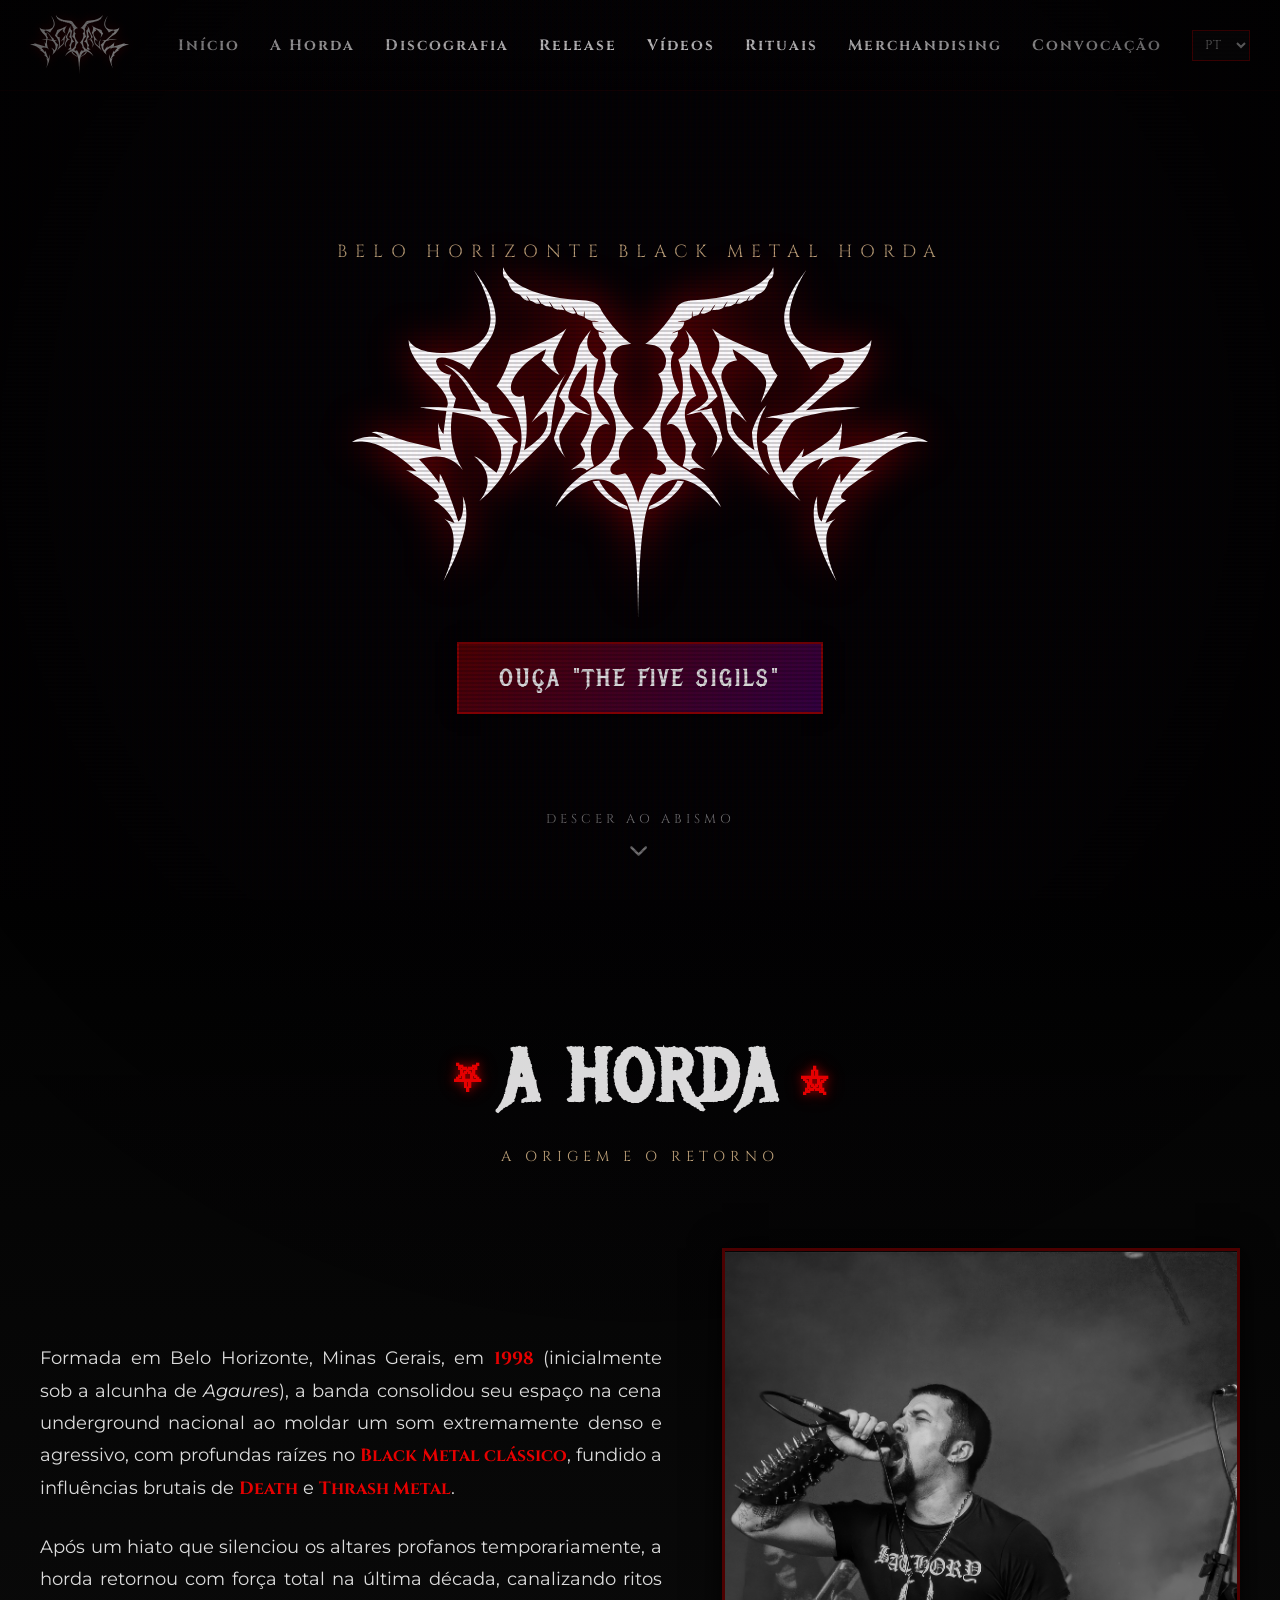
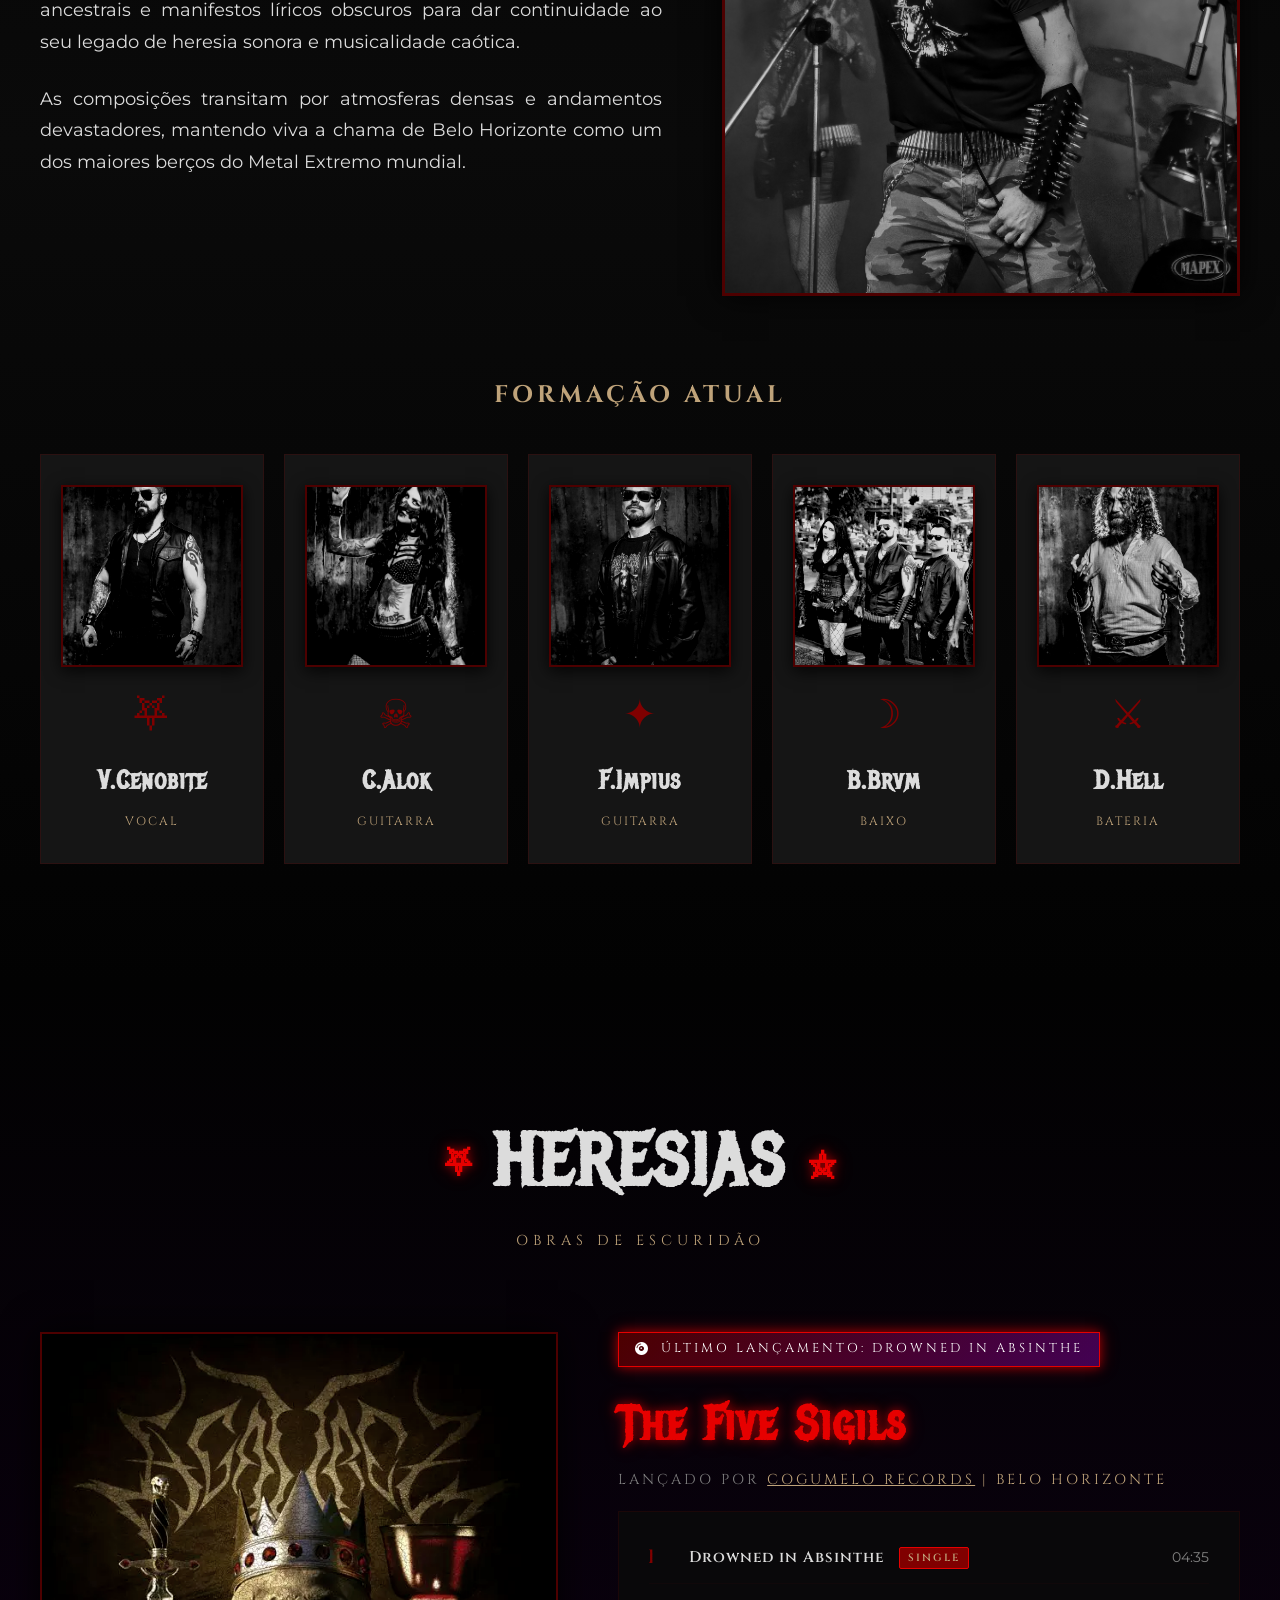
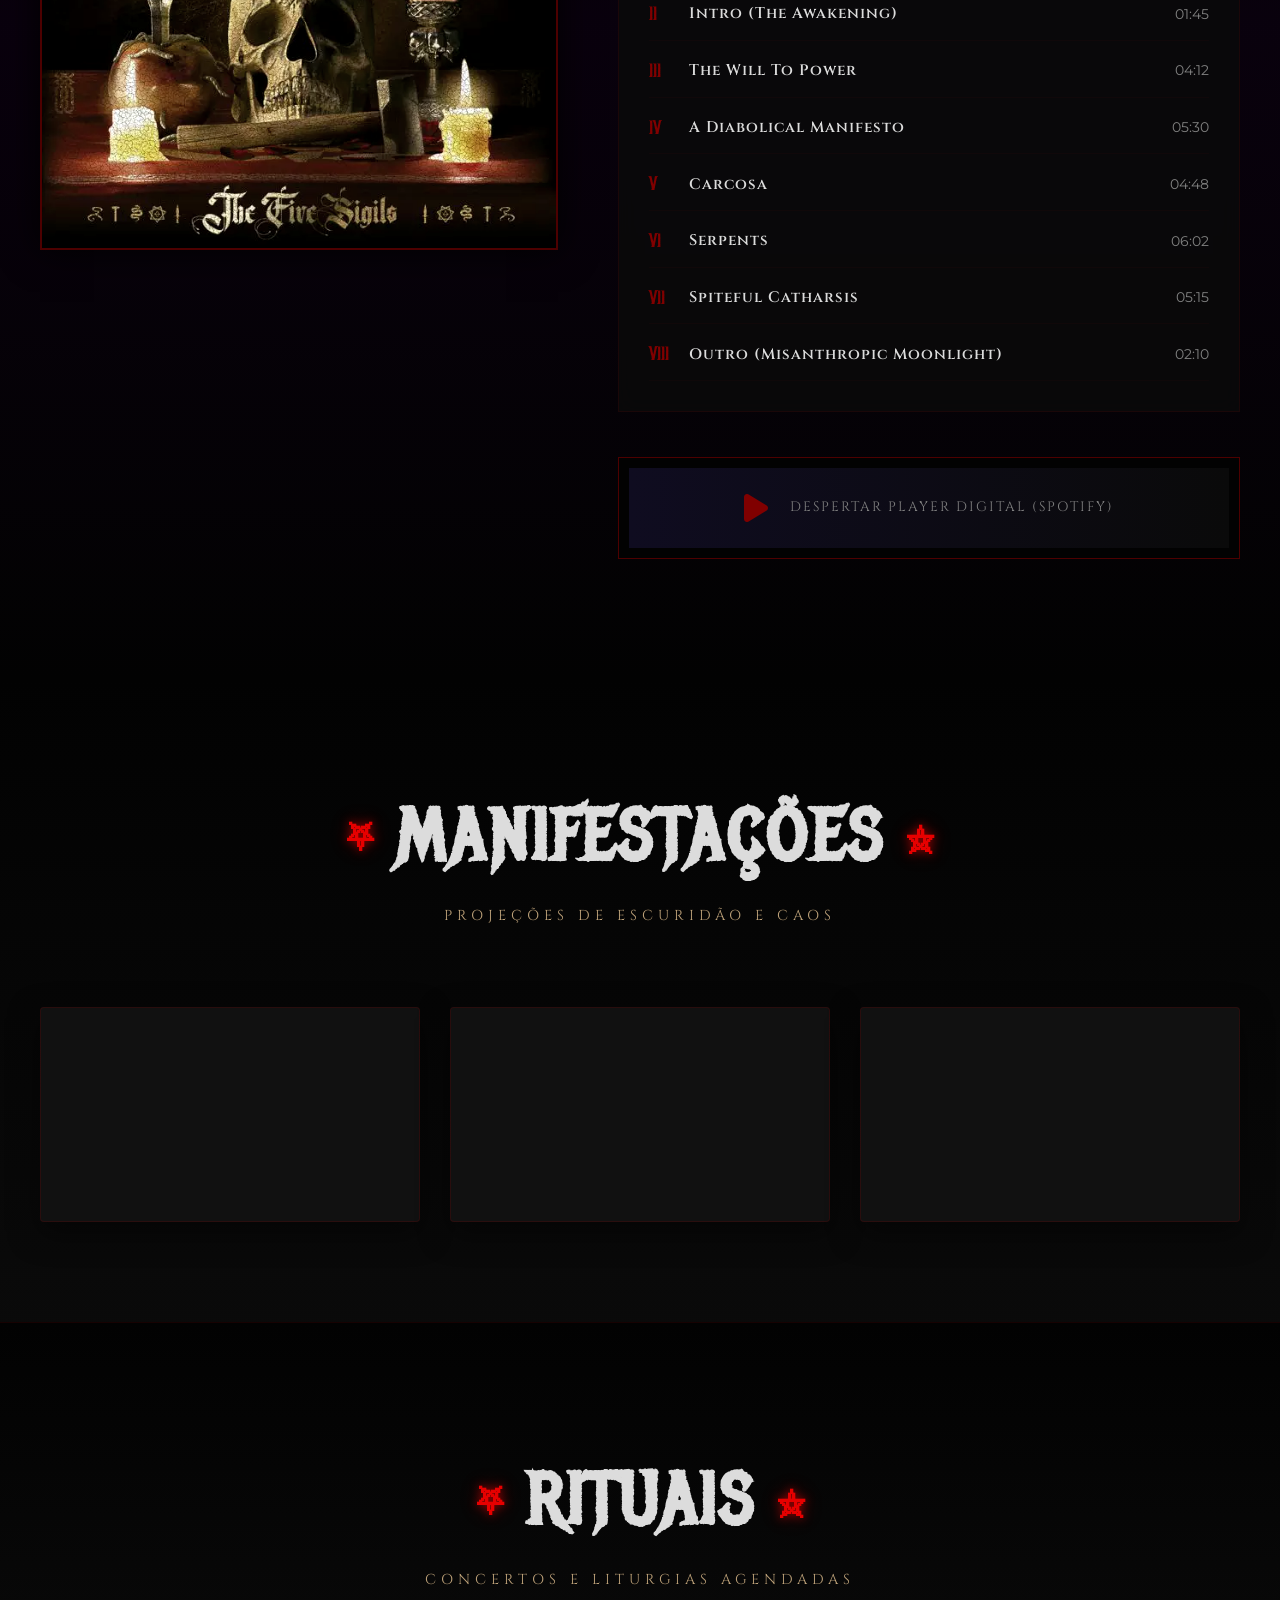
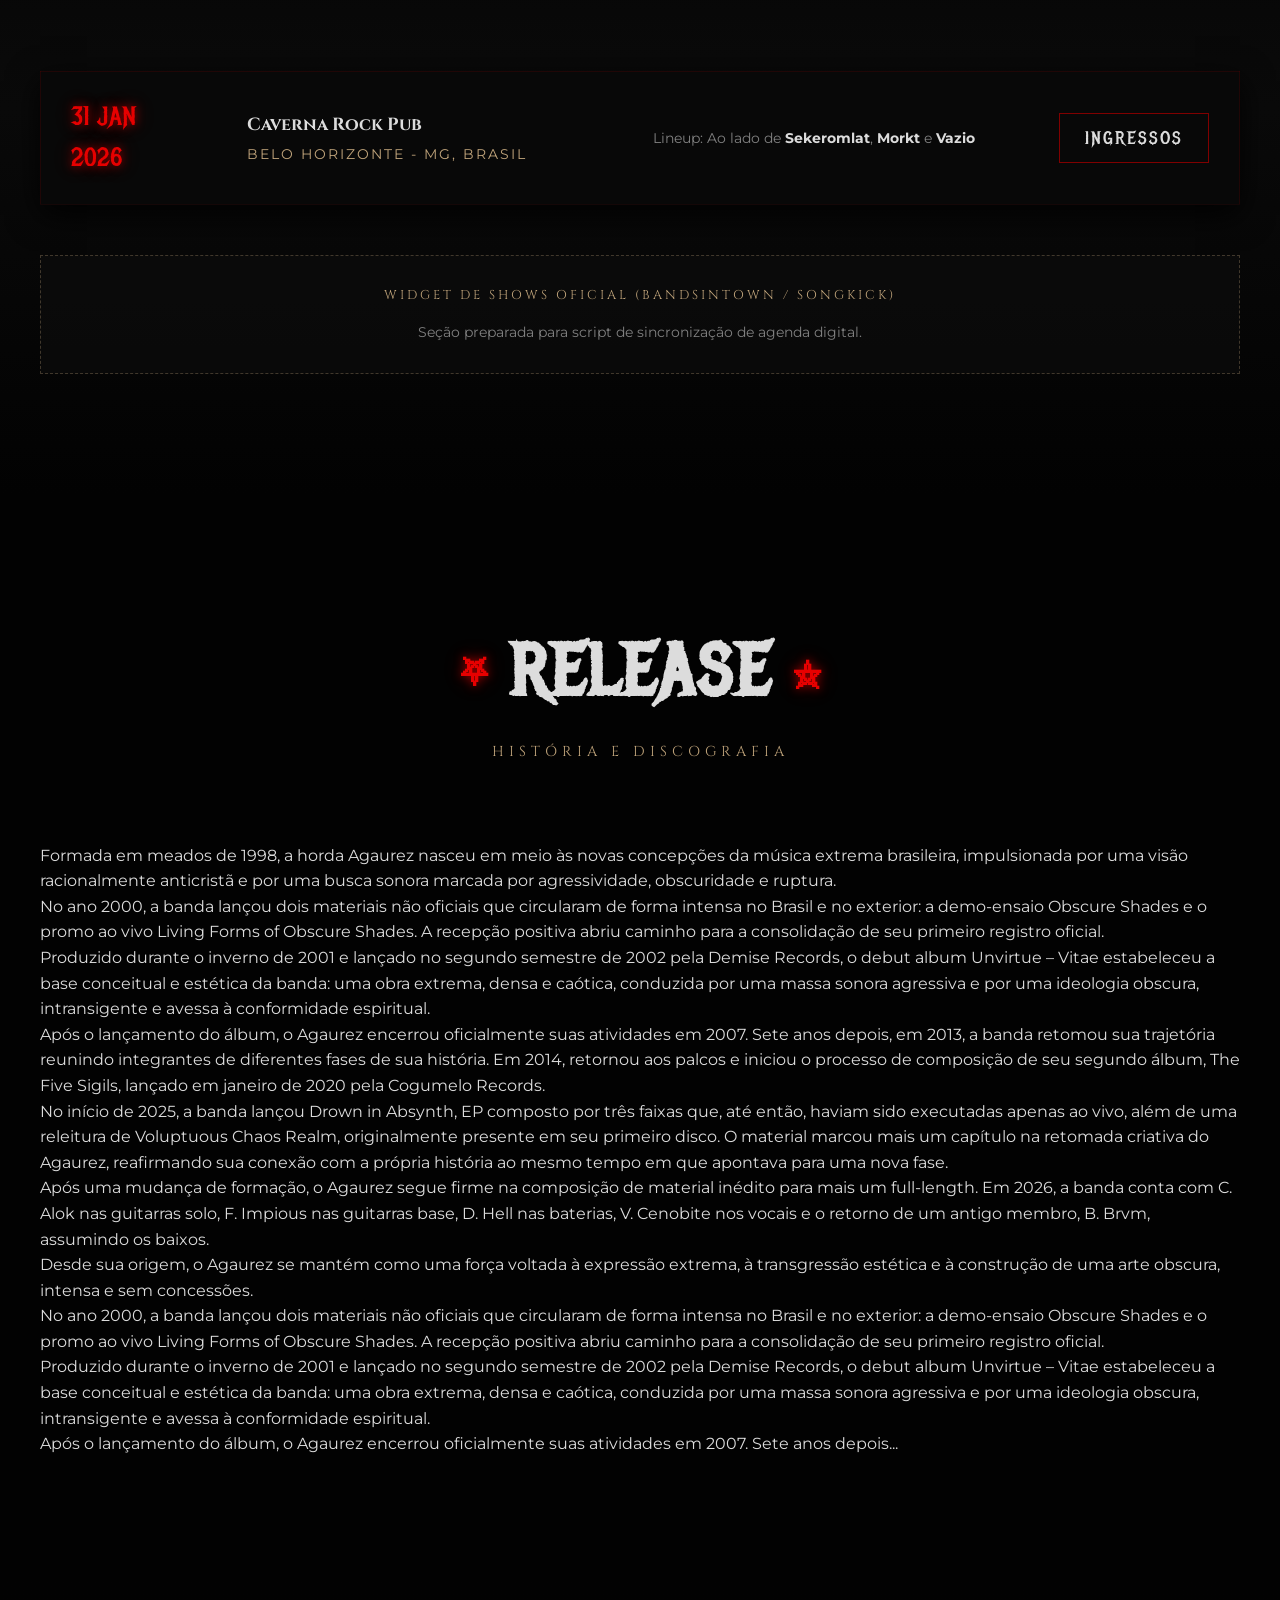
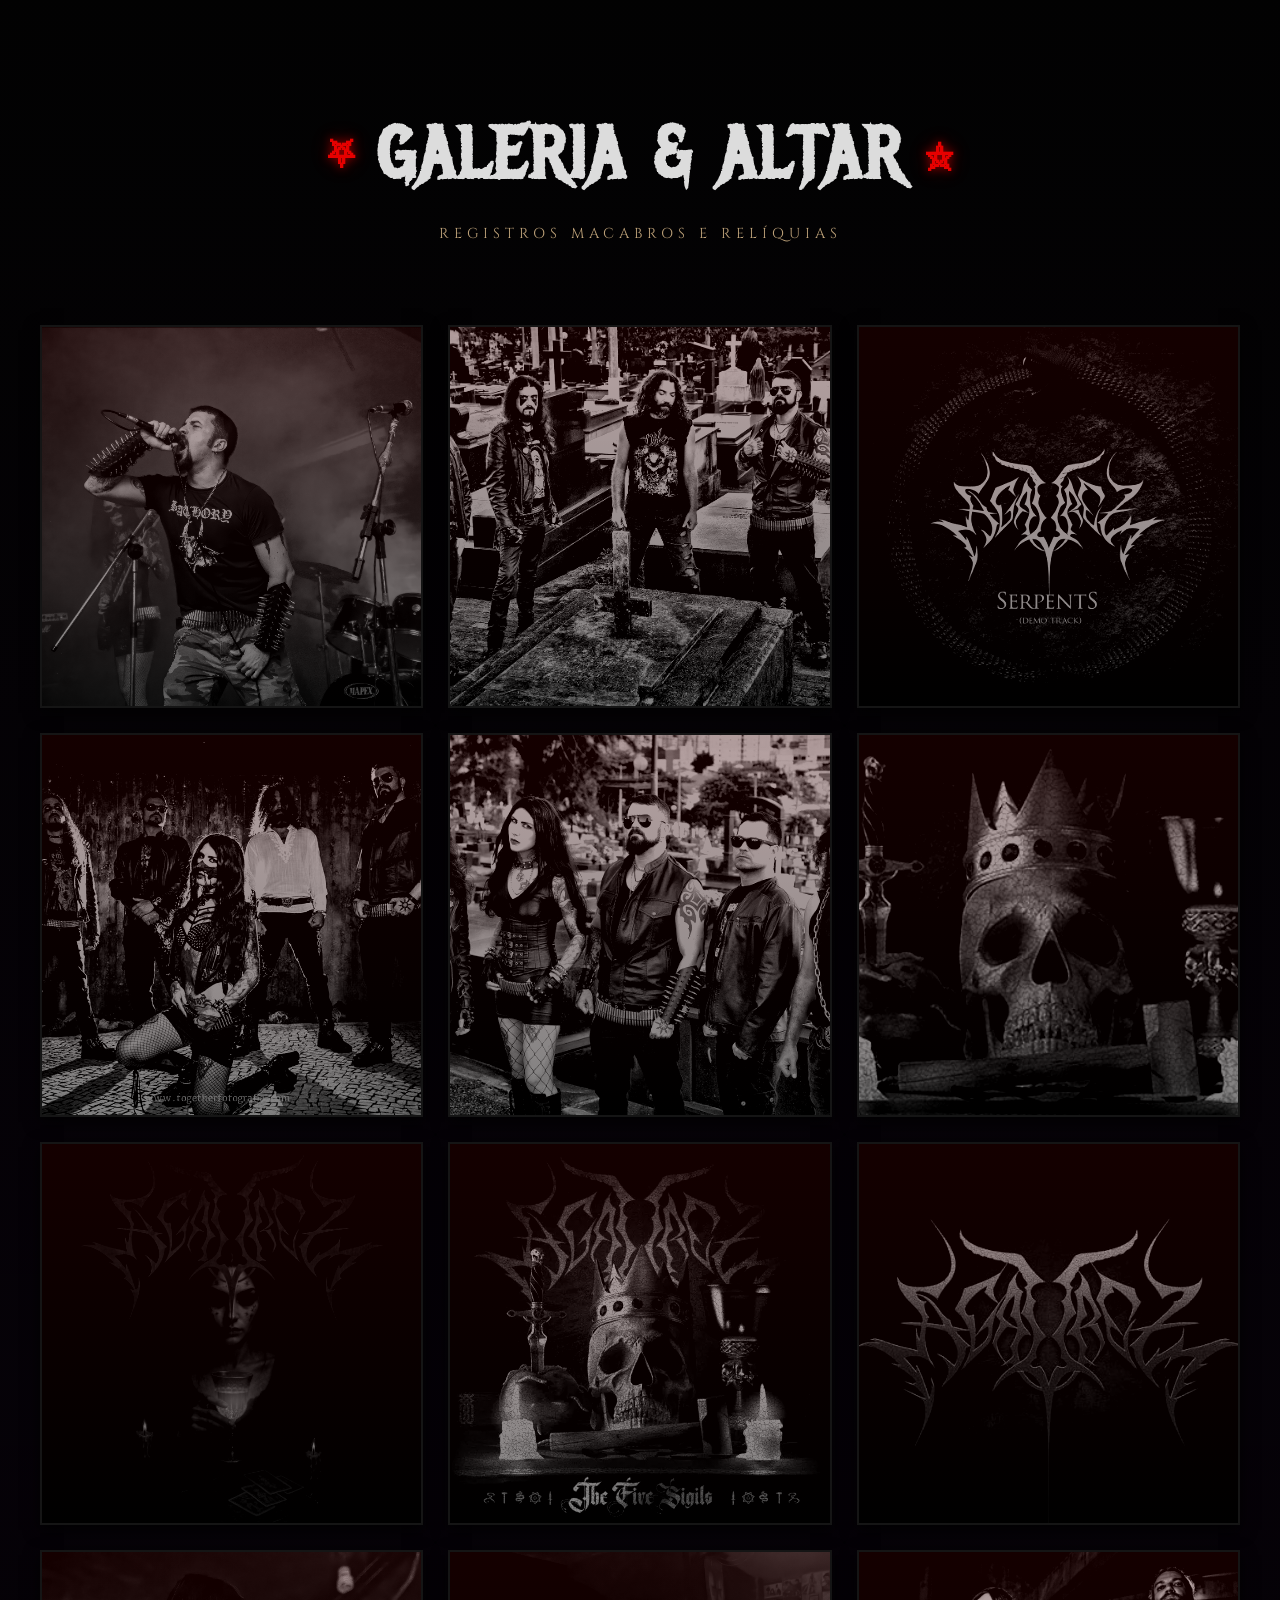
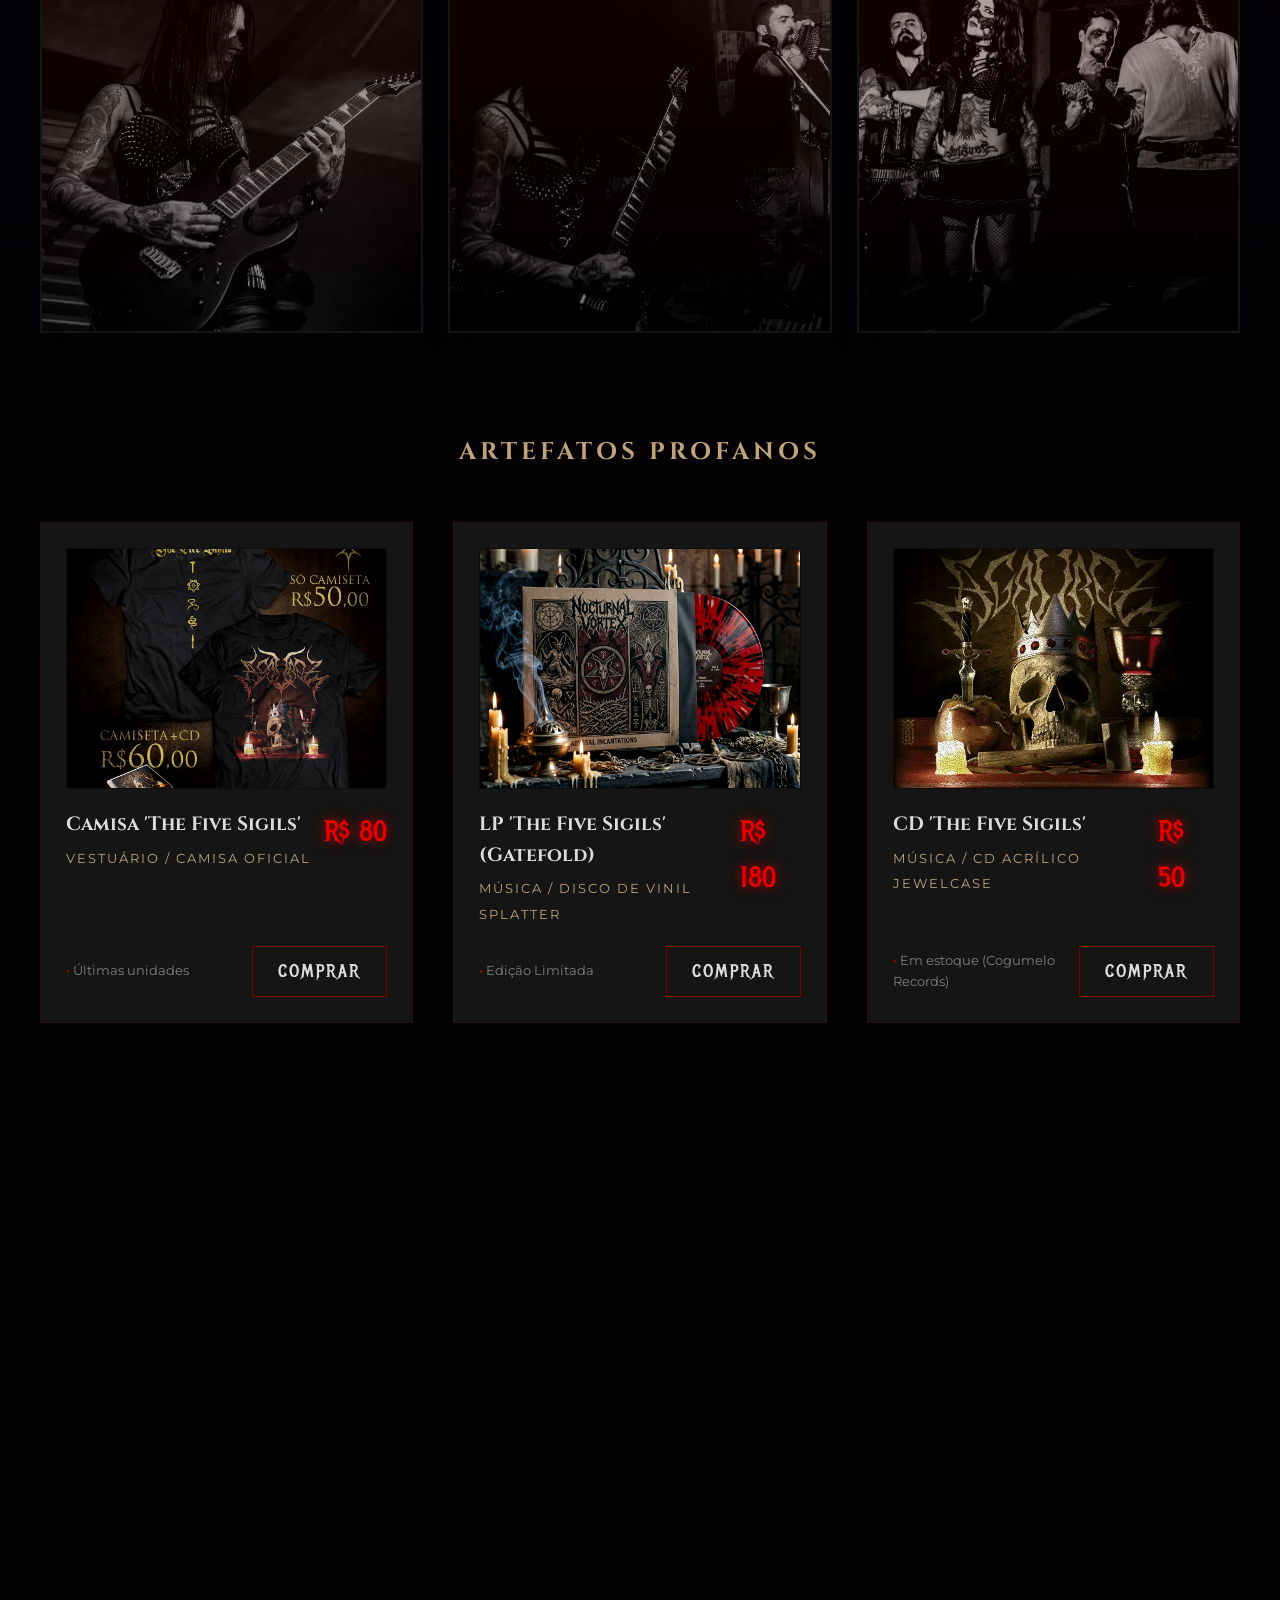
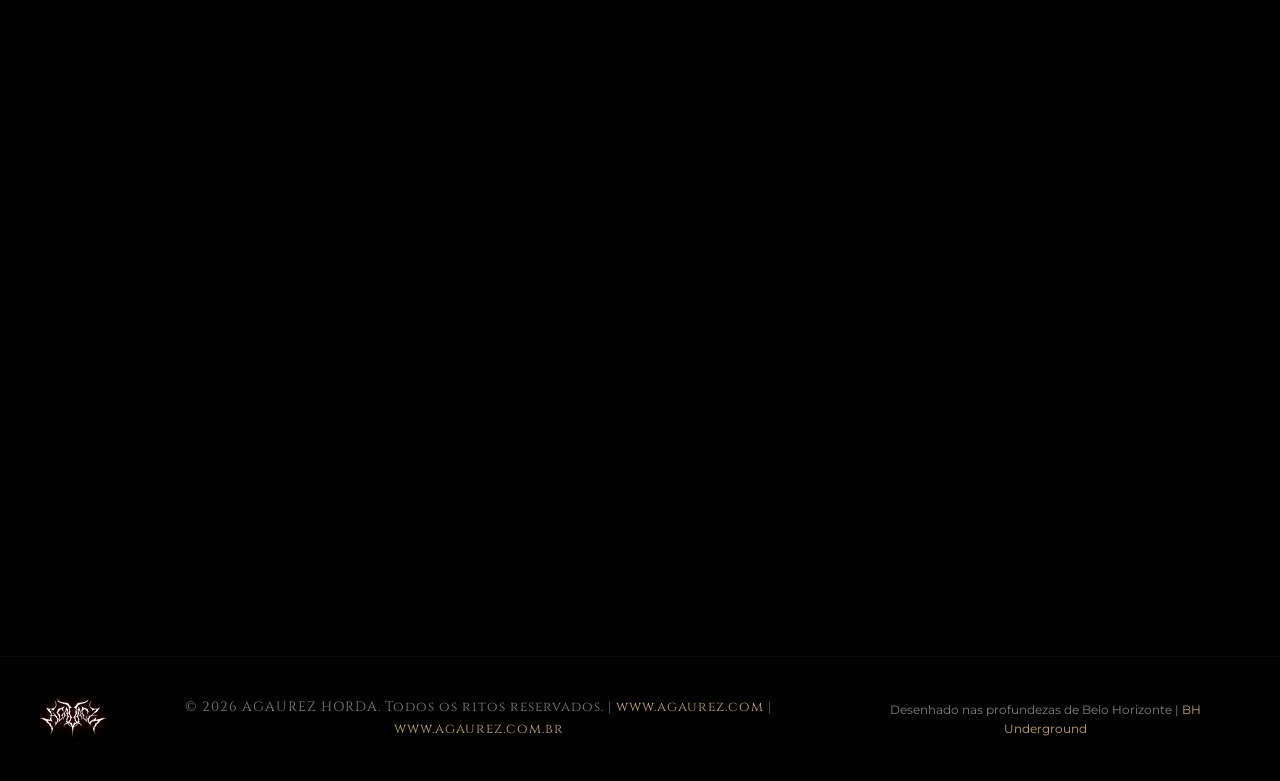
<file: index.html>
<!DOCTYPE html>
<html lang="pt-BR">
<head>
    <meta charset="UTF-8">
    <meta name="viewport" content="width=device-width, initial-scale=1.0">
    <meta name="description" content="Site Oficial da horda de Black Metal Agaurez de Belo Horizonte - MG. Acesse em www.agaurez.com e www.agaurez.com.br. Ouça 'Excess Svb-Frequency', confira rituais, galeria e merchandising.">
    <title>AGAUREZ | Website Oficial | Black Metal</title>

    <!-- Favicon -->
    <link rel="icon" type="image/jpeg" href="assets/arz%20logo%20fs%20images.jpg">

    <!-- Canonical & SEO Meta Tags -->
    <link rel="canonical" href="https://www.agaurez.com/">
    <meta property="og:type" content="website">
    <meta property="og:url" content="https://www.agaurez.com/">
    <meta property="og:title" content="AGAUREZ | Website Oficial | Black Metal">
    <meta property="og:description" content="Website Oficial da Horda de Black Metal Agaurez de Belo Horizonte - MG.">
    <meta property="og:image" content="https://www.agaurez.com/assets/arz%20logo%20fs%20images.jpg">
    <meta property="og:site_name" content="AGAUREZ Official">

    <meta name="twitter:card" content="summary_large_image">
    <meta name="twitter:url" content="https://www.agaurez.com/">
    <meta name="twitter:title" content="AGAUREZ | Website Oficial">
    <meta name="twitter:description" content="Belo Horizonte Black Metal Horde. www.agaurez.com / www.agaurez.com.br">
    <meta name="twitter:image" content="https://www.agaurez.com/assets/arz%20logo%20fs%20images.jpg">

    <!-- FontAwesome for Occult & Gothic Icons -->
    <link rel="stylesheet" href="https://cdnjs.cloudflare.com/ajax/libs/font-awesome/6.4.0/css/all.min.css">

    <!-- Main Style Sheet -->
    <link rel="stylesheet" href="style.css">
</head>
<body>

    <!-- Ambient VHS Scanlines & Noise Overlay for Extreme Dark Aesthetic -->
    <div class="ambient-overlay"></div>

    <!-- Navigation Header -->
    <header>
        <div class="nav-container">
            <a href="#hero" class="nav-logo" id="logo-link">
                <img src="assets/agaurez_logo.svg" alt="Agaurez Logo" id="header-logo-img">
            </a>
            
            <div class="nav-right">
                <ul class="nav-menu">
                    <li><a href="#hero" data-i18n="nav-home">Início</a></li>
                    <li><a href="#about" data-i18n="nav-about">A Horda</a></li>
                    <li><a href="#music" data-i18n="nav-music">Discografia</a></li>
                    <li><a href="#release" data-i18n="nav-release">Release</a></li>
                    <li><a href="#videos" data-i18n="nav-videos">Vídeos</a></li>
                    <li><a href="#tour" data-i18n="nav-tour">Rituais</a></li>
                    <li><a href="#gallery-merch" data-i18n="nav-merch">Merchandising</a></li>
                    <li><a href="#contact" data-i18n="nav-contact">Convocação</a></li>
                </ul>
                
                <!-- Language Selector Dropdown -->
                <div class="lang-selector-container">
                    <select id="lang-select" class="lang-select" aria-label="Language Selector">
                        <option value="pt">PT</option>
                        <option value="en">EN</option>
                        <option value="fr">FR</option>
                        <option value="de">DE</option>
                        <option value="ja">JA</option>
                        <option value="es">ES</option>
                        <option value="it">IT</option>
                        <option value="zh">ZH</option>
                    </select>
                </div>
            </div>
            
            <button class="mobile-toggle" id="mobile-toggle" aria-label="Abrir Menu">
                <i class="fas fa-bars"></i>
            </button>
        </div>
    </header>

    <!-- SECTION 1: HERO SECTION -->
    <section id="hero">
        <!-- Occult rotating canvas & particle generator (JavaScript animated) -->
        <canvas id="canvas-background"></canvas>
        
        <div class="hero-content">
            <span class="hero-sub" data-i18n="hero-subtitle">Belo Horizonte Black Metal Horda</span>
            <!-- Original Vector Logo -->
            <h1 class="hero-logo-heading">
                <img src="assets/agaurez_logo.svg" alt="AGAUREZ" class="hero-logo-img">
            </h1>
            
            <!-- Call to action button with hover glow & scaling -->
            <a href="#music" class="btn-cta" data-i18n="hero-cta">Ouça "The Five Sigils"</a>
        </div>
        
        <a href="#about" class="scroll-indicator">
            <span data-i18n="hero-scroll">Descer ao Abismo</span>
            <i class="fas fa-chevron-down"></i>
        </a>
    </section>

    <!-- SECTION 2: ABOUT / BIO SECTION -->
    <section id="about" class="fade-in-up">
        <div class="container">
            <div class="section-header">
                <h2 class="section-title" data-i18n="about-title">A Horda</h2>
                <p class="section-subtitle" data-i18n="about-subtitle">A Origem e o Retorno</p>
            </div>
            
            <div class="about-content">
                <div class="about-text">
                    <p data-i18n="about-p1">Formada em Belo Horizonte, Minas Gerais, em <strong>1998</strong> (inicialmente sob a alcunha de <em>Agaures</em>), a banda consolidou seu espaço na cena underground nacional ao moldar um som extremamente denso e agressivo, com profundas raízes no <strong>Black Metal clássico</strong>, fundido a influências brutais de <strong>Death</strong> e <strong>Thrash Metal</strong>.</p>
                    
                    <p data-i18n="about-p2">Após um hiato que silenciou os altares profanos temporariamente, a horda retornou com força total na última década, canalizando ritos ancestrais e manifestos líricos obscuros para dar continuidade ao seu legado de heresia sonora e musicalidade caótica.</p>
                    
                    <p data-i18n="about-p3">As composições transitam por atmosferas densas e andamentos devastadores, mantendo viva a chama de Belo Horizonte como um dos maiores berços do Metal Extremo mundial.</p>
                </div>
                
                <!-- Band Photo Container -->
                <div class="about-image-wrapper">
                    <img src="assets/AGAUREZ%20%C2%A9%20Lucas_Souza_1.jpg" alt="Agaurez Horda Belo Horizonte - Foto por Lucas Souza" class="about-image">
                </div>
            </div>

            <!-- Current Lineup -->
            <div class="members-container">
                <h3 class="members-title" data-i18n="about-lineup">Formação Atual</h3>
                <div class="members-grid">
                    
                    <!-- Member 1 -->
                    <div class="member-card">
                        <div class="member-img-wrapper">
                            <img src="assets/V.Cenobite%20Vocals.jpg" alt="V.Cenobite - Vocal" class="member-img">
                        </div>
                        <div class="member-sigil">⛧</div>
                        <h4 class="member-name">V.Cenobite</h4>
                        <span class="member-role" data-i18n="role-vocals">Vocal</span>
                    </div>

                    <!-- Member 2 -->
                    <div class="member-card">
                        <div class="member-img-wrapper">
                            <img src="assets/C.Alok%20Lead%20Guitars.jpg" alt="C.Alok - Guitarra" class="member-img">
                        </div>
                        <div class="member-sigil">☠</div>
                        <h4 class="member-name">C.Alok</h4>
                        <span class="member-role" data-i18n="role-guitar">Guitarra</span>
                    </div>

                    <!-- Member 3 -->
                    <div class="member-card">
                        <div class="member-img-wrapper">
                            <img src="assets/F.Impious%20R.Guitars.jpg" alt="F.Impius - Guitarra" class="member-img">
                        </div>
                        <div class="member-sigil">✦</div>
                        <h4 class="member-name">F.Impius</h4>
                        <span class="member-role" data-i18n="role-guitar">Guitarra</span>
                    </div>

                    <!-- Member 4 -->
                    <div class="member-card">
                        <div class="member-img-wrapper">
                            <img src="assets/arzbanda2.jpg" alt="B.Brvm - Baixo" class="member-img">
                        </div>
                        <div class="member-sigil">☽</div>
                        <h4 class="member-name">B.Brvm</h4>
                        <span class="member-role" data-i18n="role-bass">Baixo</span>
                    </div>

                    <!-- Member 5 -->
                    <div class="member-card">
                        <div class="member-img-wrapper">
                            <img src="assets/D.Hell%20Drums.jpg" alt="D.Hell - Bateria" class="member-img">
                        </div>
                        <div class="member-sigil">⚔</div>
                        <h4 class="member-name">D.Hell</h4>
                        <span class="member-role" data-i18n="role-drums">Bateria</span>
                    </div>

                </div>
            </div>
        </div>
    </section>

    <!-- SECTION 3: MUSIC / DISCOGRAPHY SECTION -->
    <section id="music" class="fade-in-up">
        <div class="container">
            <div class="section-header">
                <h2 class="section-title" data-i18n="music-title">Heresias</h2>
                <p class="section-subtitle" data-i18n="music-subtitle">Obras de Escuridão</p>
            </div>
            
            <div class="album-featured">
                <!-- Album Art Image -->
                <div class="album-art-wrapper">
                    <img src="assets/album_five_sigils.webp" alt="Álbum The Five Sigils / Drowned in Absinthe - Cover Art" class="album-art">
                </div>
                
                <div class="album-details">
                    <div class="latest-release-badge">
                        <i class="fas fa-compact-disc fa-spin"></i>
                        <span data-i18n="music-latest-badge">Último Lançamento: Drowned in Absinthe</span>
                    </div>

                    <div class="album-title-group">
                        <h3>The Five Sigils</h3>
                        <div class="album-meta"><span data-i18n="music-released">Lançado por </span><a href="https://www.cogumelorecords.com/product-page/agaurez-cd-five-sigils" target="_blank" rel="noopener noreferrer" style="color: var(--color-gold-decay); text-decoration: underline;">Cogumelo Records</a> | Belo Horizonte</div>
                    </div>
                    
                    <!-- Tracklist Grid -->
                    <div class="tracklist-container">
                        <ul class="tracklist">
                            <li class="track-item">
                                <div class="track-info">
                                    <span class="track-num">I</span>
                                    <span class="track-name">Drowned in Absinthe <span class="single-tag">Single</span></span>
                                </div>
                                <span class="track-duration">04:35</span>
                            </li>
                            <li class="track-item">
                                <div class="track-info">
                                    <span class="track-num">II</span>
                                    <span class="track-name">Intro (The Awakening)</span>
                                </div>
                                <span class="track-duration">01:45</span>
                            </li>
                            <li class="track-item">
                                <div class="track-info">
                                    <span class="track-num">III</span>
                                    <span class="track-name">The Will To Power</span>
                                </div>
                                <span class="track-duration">04:12</span>
                            </li>
                            <li class="track-item">
                                <div class="track-info">
                                    <span class="track-num">IV</span>
                                    <span class="track-name">A Diabolical Manifesto</span>
                                </div>
                                <span class="track-duration">05:30</span>
                            </li>
                            <li class="track-item">
                                <div class="track-info">
                                    <span class="track-num">V</span>
                                    <span class="track-name">Carcosa</span>
                                </div>
                                <span class="track-duration">04:48</span>
                            </li>
                            <li class="track-item">
                                <div class="track-info">
                                    <span class="track-num">VI</span>
                                    <span class="track-name">Serpents</span>
                                </div>
                                <span class="track-duration">06:02</span>
                            </li>
                            <li class="track-item">
                                <div class="track-info">
                                    <span class="track-num">VII</span>
                                    <span class="track-name">Spiteful Catharsis</span>
                                </div>
                                <span class="track-duration">05:15</span>
                            </li>
                            <li class="track-item">
                                <div class="track-info">
                                    <span class="track-num">VIII</span>
                                    <span class="track-name">Outro (Misanthropic Moonlight)</span>
                                </div>
                                <span class="track-duration">02:10</span>
                            </li>
                        </ul>
                    </div>
                    
                    <!-- Dynamic Embed Container for Spotify/SoundCloud (Ready for production keys) -->
                    <div id="spotify-player-container" class="player-container">
                        <!-- Clickable placeholder that mounts the Spotify iframe via script.js -->
                        <div id="player-placeholder" class="player-placeholder">
                            <i class="fas fa-play"></i>
                            <span data-i18n="music-player">DESPERTAR PLAYER DIGITAL (SPOTIFY)</span>
                        </div>
                    </div>
                </div>
            </div>
        </div>
    </section>

    <!-- SECTION 3.5: AUDIOVISUAL VIDEOS SECTION -->
    <section id="videos" class="fade-in-up">
        <div class="container">
            <div class="section-header">
                <h2 class="section-title" data-i18n="videos-title">Manifestações</h2>
                <p class="section-subtitle" data-i18n="videos-subtitle">Projeções de Escuridão e Caos</p>
            </div>
            
            <div class="videos-grid">
                <div class="video-card">
                    <div class="video-wrapper">
                        <iframe src="https://www.youtube.com/embed/Zs6irHHLv7U" title="Agaurez - Rito 1" frameborder="0" allow="accelerometer; autoplay; clipboard-write; encrypted-media; gyroscope; picture-in-picture; web-share" allowfullscreen></iframe>
                    </div>
                </div>
                <div class="video-card">
                    <div class="video-wrapper">
                        <iframe src="https://www.youtube.com/embed/LJh_i8npyEc" title="Agaurez - Rito 2" frameborder="0" allow="accelerometer; autoplay; clipboard-write; encrypted-media; gyroscope; picture-in-picture; web-share" allowfullscreen></iframe>
                    </div>
                </div>
                <div class="video-card">
                    <div class="video-wrapper">
                        <iframe src="https://www.youtube.com/embed/7XBa9xfx9bM" title="Agaurz - Rito 3" frameborder="0" allow="accelerometer; autoplay; clipboard-write; encrypted-media; gyroscope; picture-in-picture; web-share" allowfullscreen></iframe>
                    </div>
                </div>
            </div>
        </div>
    </section>

    <!-- SECTION 4: SHOWS / RITUALS (TOUR) -->
    <section id="tour" class="fade-in-up">
        <div class="container">
            <div class="section-header">
                <h2 class="section-title" data-i18n="tour-title">Rituais</h2>
                <p class="section-subtitle" data-i18n="tour-subtitle">Concertos e Liturgias Agendadas</p>
            </div>
            
            <table class="tour-table">
                <tbody>
                    <!-- Highlighted Show -->
                    <tr class="tour-row">
                        <td class="tour-cell tour-date">31 JAN 2026</td>
                        <td class="tour-cell tour-venue-city">
                            <div class="tour-venue">Caverna Rock Pub</div>
                            <div class="tour-city">Belo Horizonte - MG, Brasil</div>
                        </td>
                        <td class="tour-cell tour-lineup" data-i18n="tour-lineup">
                            Lineup: Ao lado de <strong>Sekeromlat</strong>, <strong>Morkt</strong> e <strong>Vazio</strong>
                        </td>
                        <td class="tour-cell tour-action">
                            <a href="https://bandcamp.com" target="_blank" rel="noopener noreferrer" class="btn-ticket" data-i18n="tour-ticket">Ingressos</a>
                        </td>
                    </tr>
                </tbody>
            </table>
            
            <!-- Reserved Block for Integration Widgets (Bandsintown / Songkick) -->
            <div class="widget-container">
                <div class="widget-title" data-i18n="tour-widget-title">Widget de Shows Oficial (Bandsintown / Songkick)</div>
                <div style="font-size: 0.85rem; color: var(--color-text-muted);" data-i18n="tour-widget-desc">
                    Seção preparada para script de sincronização de agenda digital.
                </div>
            </div>
        </div>
    </section>

    <!-- SECTION 4.5: RELEASE SECTION -->
    <section id="release" class="fade-in-up">
        <div class="container">
            <div class="section-header">
                <h2 class="section-title" data-i18n="release-title">Release</h2>
                <p class="section-subtitle" data-i18n="release-subtitle">História e Discografia</p>
            </div>
            <div class="release-content">
                <p>Formada em meados de 1998, a horda Agaurez nasceu em meio às novas concepções da música extrema brasileira, impulsionada por uma visão racionalmente anticristã e por uma busca sonora marcada por agressividade, obscuridade e ruptura.</p>
<p>No ano 2000, a banda lançou dois materiais não oficiais que circularam de forma intensa no Brasil e no exterior: a demo‑ensaio Obscure Shades e o promo ao vivo Living Forms of Obscure Shades. A recepção positiva abriu caminho para a consolidação de seu primeiro registro oficial.</p>
<p>Produzido durante o inverno de 2001 e lançado no segundo semestre de 2002 pela Demise Records, o debut album Unvirtue – Vitae estabeleceu a base conceitual e estética da banda: uma obra extrema, densa e caótica, conduzida por uma massa sonora agressiva e por uma ideologia obscura, intransigente e avessa à conformidade espiritual.</p>
<p>Após o lançamento do álbum, o Agaurez encerrou oficialmente suas atividades em 2007. Sete anos depois, em 2013, a banda retomou sua trajetória reunindo integrantes de diferentes fases de sua história. Em 2014, retornou aos palcos e iniciou o processo de composição de seu segundo álbum, The Five Sigils, lançado em janeiro de 2020 pela Cogumelo Records.</p>
<p>No início de 2025, a banda lançou Drown in Absynth, EP composto por três faixas que, até então, haviam sido executadas apenas ao vivo, além de uma releitura de Voluptuous Chaos Realm, originalmente presente em seu primeiro disco. O material marcou mais um capítulo na retomada criativa do Agaurez, reafirmando sua conexão com a própria história ao mesmo tempo em que apontava para uma nova fase.</p>
<p>Após uma mudança de formação, o Agaurez segue firme na composição de material inédito para mais um full‑length. Em 2026, a banda conta com C. Alok nas guitarras solo, F. Impious nas guitarras base, D. Hell nas baterias, V. Cenobite nos vocais e o retorno de um antigo membro, B. Brvm, assumindo os baixos.</p>
<p>Desde sua origem, o Agaurez se mantém como uma força voltada à expressão extrema, à transgressão estética e à construção de uma arte obscura, intensa e sem concessões.</p>
                <p>No ano 2000, a banda lançou dois materiais não oficiais que circularam de forma intensa no Brasil e no exterior: a demo‑ensaio Obscure Shades e o promo ao vivo Living Forms of Obscure Shades. A recepção positiva abriu caminho para a consolidação de seu primeiro registro oficial.</p>
                <p>Produzido durante o inverno de 2001 e lançado no segundo semestre de 2002 pela Demise Records, o debut album Unvirtue – Vitae estabeleceu a base conceitual e estética da banda: uma obra extrema, densa e caótica, conduzida por uma massa sonora agressiva e por uma ideologia obscura, intransigente e avessa à conformidade espiritual.</p>
                <p>Após o lançamento do álbum, o Agaurez encerrou oficialmente suas atividades em 2007. Sete anos depois...</p>
            </div>
        </div>
    </section>

    <!-- SECTION 5: GALLERY & MERCHANDISING -->
    <section id="gallery-merch" class="fade-in-up">
        <div class="container">
            <div class="section-header">
                <h2 class="section-title" data-i18n="gallery-title">Galeria & Altar</h2>
                <p class="section-subtitle" data-i18n="gallery-subtitle">Registros Macabros e Relíquias</p>
            </div>
            
            <!-- Photo Grid with glitch/hover effects -->
            <div class="gallery-grid">
                
                <div class="gallery-item">
                    <img src="assets/AGAUREZ%20%C2%A9%20Lucas_Souza_1.jpg" alt="A Horda Oculta - Foto por Lucas Souza" class="gallery-img">
                    <div class="gallery-overlay">
                        <div class="gallery-title">A Horda Oculta</div>
                        <div class="gallery-category">Retrato (Foto: Lucas Souza)</div>
                    </div>
                </div>

                <div class="gallery-item">
                    <img src="assets/AGAUREZ%20%C2%A9%20Danilo_Okuma_2.jpeg" alt="Rito Ao Vivo - Foto por Danilo Okuma" class="gallery-img">
                    <div class="gallery-overlay">
                        <div class="gallery-title">Manifestação Oculta</div>
                        <div class="gallery-category">Ao Vivo (Foto: Danilo Okuma)</div>
                    </div>
                </div>

                <div class="gallery-item">
                    <img src="assets/arzserpnt.jpg" alt="Rituais da Serpente" class="gallery-img">
                    <div class="gallery-overlay">
                        <div class="gallery-title">Rituais da Serpente</div>
                        <div class="gallery-category">Rito Oculto</div>
                    </div>
                </div>

                <div class="gallery-item">
                    <img src="assets/arzbanda.jpg" alt="Concerto Agaurez" class="gallery-img">
                    <div class="gallery-overlay">
                        <div class="gallery-title" data-i18n="gallery-item-1-title">Liturgia de Belo Horizonte</div>
                        <div class="gallery-category" data-i18n="gallery-item-1-cat">Ritual Oculto</div>
                    </div>
                </div>

                <div class="gallery-item">
                    <img src="assets/arzbanda2.jpg" alt="Rito em Belo Horizonte" class="gallery-img">
                    <div class="gallery-overlay">
                        <div class="gallery-title">Belo Horizonte Metal Extremo</div>
                        <div class="gallery-category">Ao Vivo</div>
                    </div>
                </div>

                <div class="gallery-item">
                    <img src="assets/arz4367_1006880037467131_3618837489297775772_n.jpg" alt="Registros do Abismo" class="gallery-img">
                    <div class="gallery-overlay">
                        <div class="gallery-title">Registros do Abismo</div>
                        <div class="gallery-category">Fotografia</div>
                    </div>
                </div>
                
                <div class="gallery-item">
                    <img src="assets/IMG-20250611-WA0006.jpg" alt="Performances Profanas" class="gallery-img">
                    <div class="gallery-overlay">
                        <div class="gallery-title">Performances Profanas</div>
                        <div class="gallery-category">Ao Vivo</div>
                    </div>
                </div>

                <div class="gallery-item">
                    <img src="assets/album_five_sigils.webp" alt="The Five Sigils Cover Art" class="gallery-img">
                    <div class="gallery-overlay">
                        <div class="gallery-title">The Five Sigils</div>
                        <div class="gallery-category" data-i18n="gallery-item-2-cat">Arte Conceitual</div>
                    </div>
                </div>

                <div class="gallery-item">
                    <img src="assets/arz%20logo%20fs%20images.jpg" alt="Logotipo do Agaurez" class="gallery-img">
                    <div class="gallery-overlay">
                        <div class="gallery-title" data-i18n="gallery-item-3-title">O Culto do Sigilo</div>
                        <div class="gallery-category" data-i18n="gallery-item-3-cat">Símbolo</div>
                    </div>
                </div>

                <div class="gallery-item">
                    <img src="assets/AGAUREZ%20%C2%A9%20Lucas_Souza_3.jpg" alt="Chamas Profanas - Foto por Lucas Souza" class="gallery-img">
                    <div class="gallery-overlay">
                        <div class="gallery-title">Chamas Profanas</div>
                        <div class="gallery-category">Ao Vivo (Foto: Lucas Souza)</div>
                    </div>
                </div>

                <div class="gallery-item">
                    <img src="assets/AGAUREZ%20%C2%A9%20Lucas_Souza_4.jpg" alt="Rito de Sangue - Foto por Lucas Souza" class="gallery-img">
                    <div class="gallery-overlay">
                        <div class="gallery-title">Rito de Sangue</div>
                        <div class="gallery-category">Ao Vivo (Foto: Lucas Souza)</div>
                    </div>
                </div>

                <div class="gallery-item">
                    <img src="assets/band_members.jpeg" alt="Horda Agaurez - Retrato Promocional" class="gallery-img">
                    <div class="gallery-overlay">
                        <div class="gallery-title">Retrato Promocional</div>
                        <div class="gallery-category">A Horda</div>
                    </div>
                </div>

            </div>

            <!-- Merchandising -->
            <div class="merch-header">
                <h3 class="members-title" data-i18n="merch-title">Artefatos Profanos</h3>
            </div>
            
            <div class="merch-grid">
                
                <!-- Product 1: T-Shirt -->
                <div class="merch-card">
                    <div class="merch-img-container">
                        <!-- INSERIR_MOCKUP_DA_CAMISA_AQUI -->
                        <img src="assets/merch_tshirt.jpg" alt="Camisa Oficial Agaurez" class="merch-img">
                    </div>
                    <div class="merch-info">
                        <div class="merch-details">
                            <h4 data-i18n="merch-item-1-title">Camisa 'The Five Sigils'</h4>
                            <span class="merch-type" data-i18n="merch-item-1-type">Vestuário / Camisa Oficial</span>
                        </div>
                        <span class="merch-price">R$ 80</span>
                    </div>
                    <div class="merch-footer">
                        <span class="merch-stock" data-i18n="merch-item-1-stock">Últimas unidades</span>
                        <a href="https://bandcamp.com" target="_blank" rel="noopener noreferrer" class="btn-ticket" data-i18n="merch-buy">Comprar</a>
                    </div>
                </div>
                
                <!-- Product 2: Vinyl LP -->
                <div class="merch-card">
                    <div class="merch-img-container">
                        <!-- INSERIR_MOCKUP_DO_DISCO_DE_VINIL_AQUI -->
                        <img src="assets/merch_vinyl.png" alt="Vinil The Five Sigils Splatter" class="merch-img">
                    </div>
                    <div class="merch-info">
                        <div class="merch-details">
                            <h4>LP 'The Five Sigils' (Gatefold)</h4>
                            <span class="merch-type" data-i18n="merch-item-2-type">Música / Disco de Vinil Splatter</span>
                        </div>
                        <span class="merch-price">R$ 180</span>
                    </div>
                    <div class="merch-footer">
                        <span class="merch-stock" data-i18n="merch-item-2-stock">Edição Limitada</span>
                        <a href="https://bandcamp.com" target="_blank" rel="noopener noreferrer" class="btn-ticket" data-i18n="merch-buy">Comprar</a>
                    </div>
                </div>
                
                <!-- Product 3: CD Album -->
                <div class="merch-card">
                    <div class="merch-img-container">
                        <img src="assets/album_five_sigils.webp" alt="CD The Five Sigils" class="merch-img">
                    </div>
                    <div class="merch-info">
                        <div class="merch-details">
                            <h4 data-i18n="merch-item-3-title">CD 'The Five Sigils'</h4>
                            <span class="merch-type" data-i18n="merch-item-3-type">Música / CD Acrílico Jewelcase</span>
                        </div>
                        <span class="merch-price">R$ 50</span>
                    </div>
                    <div class="merch-footer">
                        <span class="merch-stock" data-i18n="merch-item-3-stock">Em estoque (Cogumelo Records)</span>
                        <a href="https://www.cogumelorecords.com/product-page/agaurez-cd-five-sigils" target="_blank" rel="noopener noreferrer" class="btn-ticket" data-i18n="merch-buy">Comprar</a>
                    </div>
                </div>

            </div>
        </div>
    </section>

    <!-- SECTION 6: CONTACT & FOOTER -->
    <section id="contact" class="fade-in-up">
        <div class="container">
            <div class="section-header">
                <h2 class="section-title" data-i18n="contact-title">Convocação</h2>
                <p class="section-subtitle" data-i18n="contact-subtitle">Assessoria de Imprensa, Shows e Booking</p>
            </div>
            
            <div class="contact-layout">
                
                <!-- Info block -->
                <div class="contact-info-block">
                    <h3 class="booking-ritual" data-i18n="contact-headline">Ritual de Convocação</h3>
                    <p class="contact-intro" data-i18n="contact-intro">
                        Use o canal direto para bookings oficiais, press releases, entrevistas e agenciamento. 
                        Nossos ritos respondem rápido sob as diretrizes do abismo.
                    </p>
                    
                    <ul class="contact-details">
                        <li class="contact-item-detail">
                            <i class="fas fa-skull"></i>
                            <span>booking@agaurezhorde.com</span>
                        </li>
                        <li class="contact-item-detail">
                            <i class="fas fa-location-dot"></i>
                            <span data-i18n="contact-detail-loc">Belo Horizonte, MG - Brasil</span>
                        </li>
                    </ul>
                    
                    <!-- Social icons with micro-animations -->
                    <div class="social-links">
                        <a href="https://www.instagram.com/agaurezhorde/" target="_blank" rel="noopener noreferrer" class="social-icon" aria-label="Instagram">
                            <i class="fab fa-instagram"></i>
                        </a>
                        <a href="https://www.facebook.com/agaurez/?locale=pt_BR" target="_blank" rel="noopener noreferrer" class="social-icon" aria-label="Facebook">
                            <i class="fab fa-facebook"></i>
                        </a>
                        <a href="https://open.spotify.com/intl-pt/track/2Y1dPCJ2QQqtnuRSwzUhoA?si=4132443f99854f5c" target="_blank" rel="noopener noreferrer" class="social-icon" aria-label="Spotify">
                            <i class="fab fa-spotify"></i>
                        </a>
                        <a href="https://youtube.com/@agaurezhorde8706?si=X_I4VqUCCjhVIHwK" target="_blank" rel="noopener noreferrer" class="social-icon" aria-label="YouTube">
                            <i class="fab fa-youtube"></i>
                        </a>
                    </div>
                </div>
                
                <!-- Contact Form -->
                <div class="contact-form-container">
                    <form id="ritual-booking-form">
                        
                        <div class="form-group">
                            <label for="name" class="form-label" data-i18n="form-label-name">Identificação / Pseudônimo</label>
                            <input type="text" id="name" class="form-control" placeholder="Seu nome ou organização" data-i18n="form-placeholder-name" required>
                        </div>
                        
                        <div class="form-group">
                            <label for="email" class="form-label" data-i18n="form-label-email">Canal de Retorno (E-mail)</label>
                            <input type="email" id="email" class="form-control" placeholder="seu-email@dominio.com" required>
                        </div>
                        
                        <div class="form-group">
                            <label for="subject" class="form-label" data-i18n="form-label-subject">Objetivo do Pacto</label>
                            <input type="text" id="subject" class="form-control" placeholder="Booking / Imprensa / Contato" data-i18n="form-placeholder-subject" required>
                        </div>
                        
                        <div class="form-group">
                            <label for="message" class="form-label" data-i18n="form-label-message">Mensagem / Convocação</label>
                            <textarea id="message" class="form-control" placeholder="Descreva os termos do convite ou booking..." data-i18n="form-placeholder-message" required></textarea>
                        </div>
                        
                        <button type="submit" class="btn-submit" data-i18n="form-submit">Enviar Pacto ⛧</button>
                    </form>
                </div>
                
            </div>
        </div>
    </section>

    <!-- FOOTER BOTTOM -->
    <footer>
        <div class="footer-content">
            <div class="footer-logo">
                <img src="assets/agaurez_logo.svg" alt="AGAUREZ" class="footer-logo-svg">
            </div>
            <div class="footer-copy">© 2026 AGAUREZ HORDA. Todos os ritos reservados. | <a href="https://www.agaurez.com" target="_blank" rel="noopener noreferrer" style="color: var(--color-gold-decay); text-decoration: none;">www.agaurez.com</a> | <a href="https://www.agaurez.com.br" target="_blank" rel="noopener noreferrer" style="color: var(--color-gold-decay); text-decoration: none;">www.agaurez.com.br</a></div>
            <div class="footer-credits">
                Desenhado nas profundezas de Belo Horizonte | <a href="https://www.agaurez.com" target="_blank" rel="noopener noreferrer">BH Underground</a>
            </div>
        </div>
    </footer>

    <!-- Lightbox Modal for Fullscreen Gallery Images -->
    <div id="gallery-lightbox" class="lightbox-modal" aria-hidden="true">
        <span class="lightbox-close" id="lightbox-close" aria-label="Fechar">&times;</span>
        <img class="lightbox-content" id="lightbox-img" alt="Visualização em alta resolução">
        <div id="lightbox-caption" class="lightbox-caption"></div>
    </div>

    <!-- Web Audio API Sound FX Engine -->
    <script src="audio-fx.js"></script>

    <!-- Main Client Script -->
    <script src="script.js"></script>
</body>
</html>
</file>
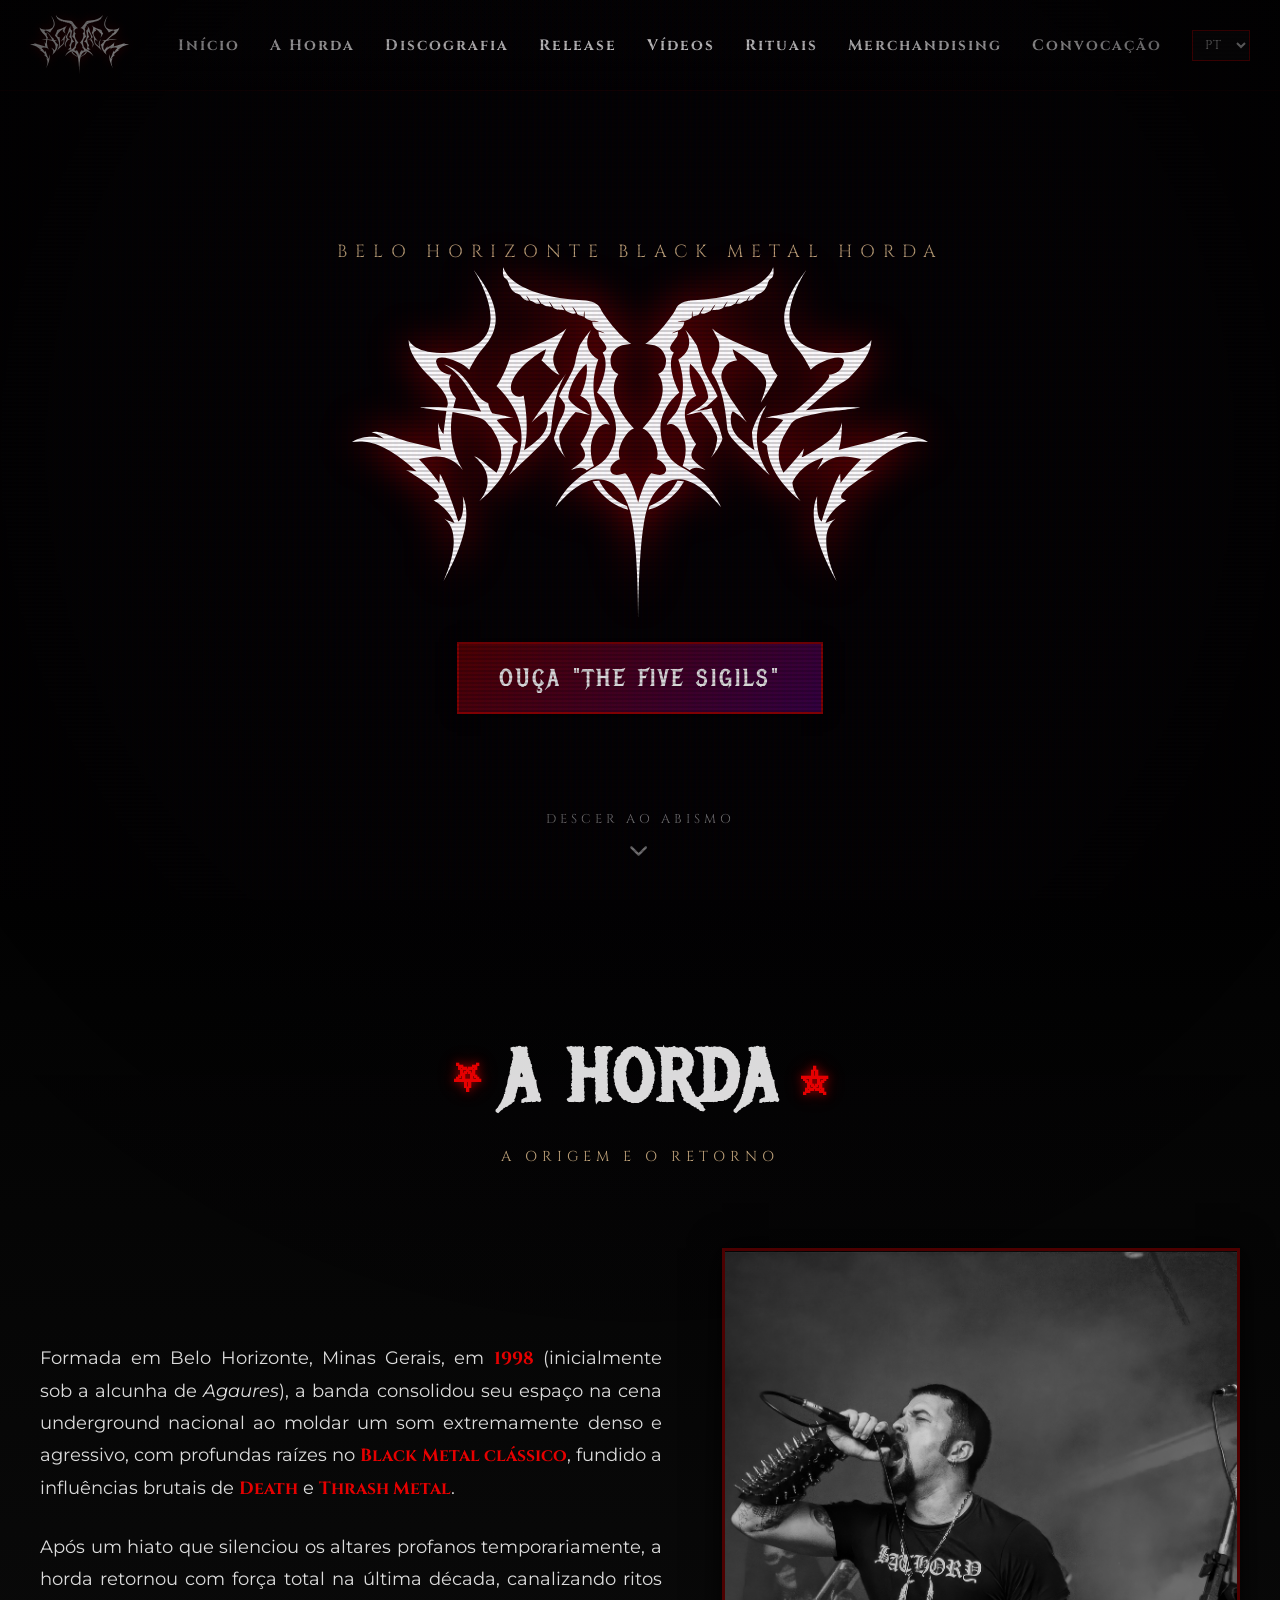
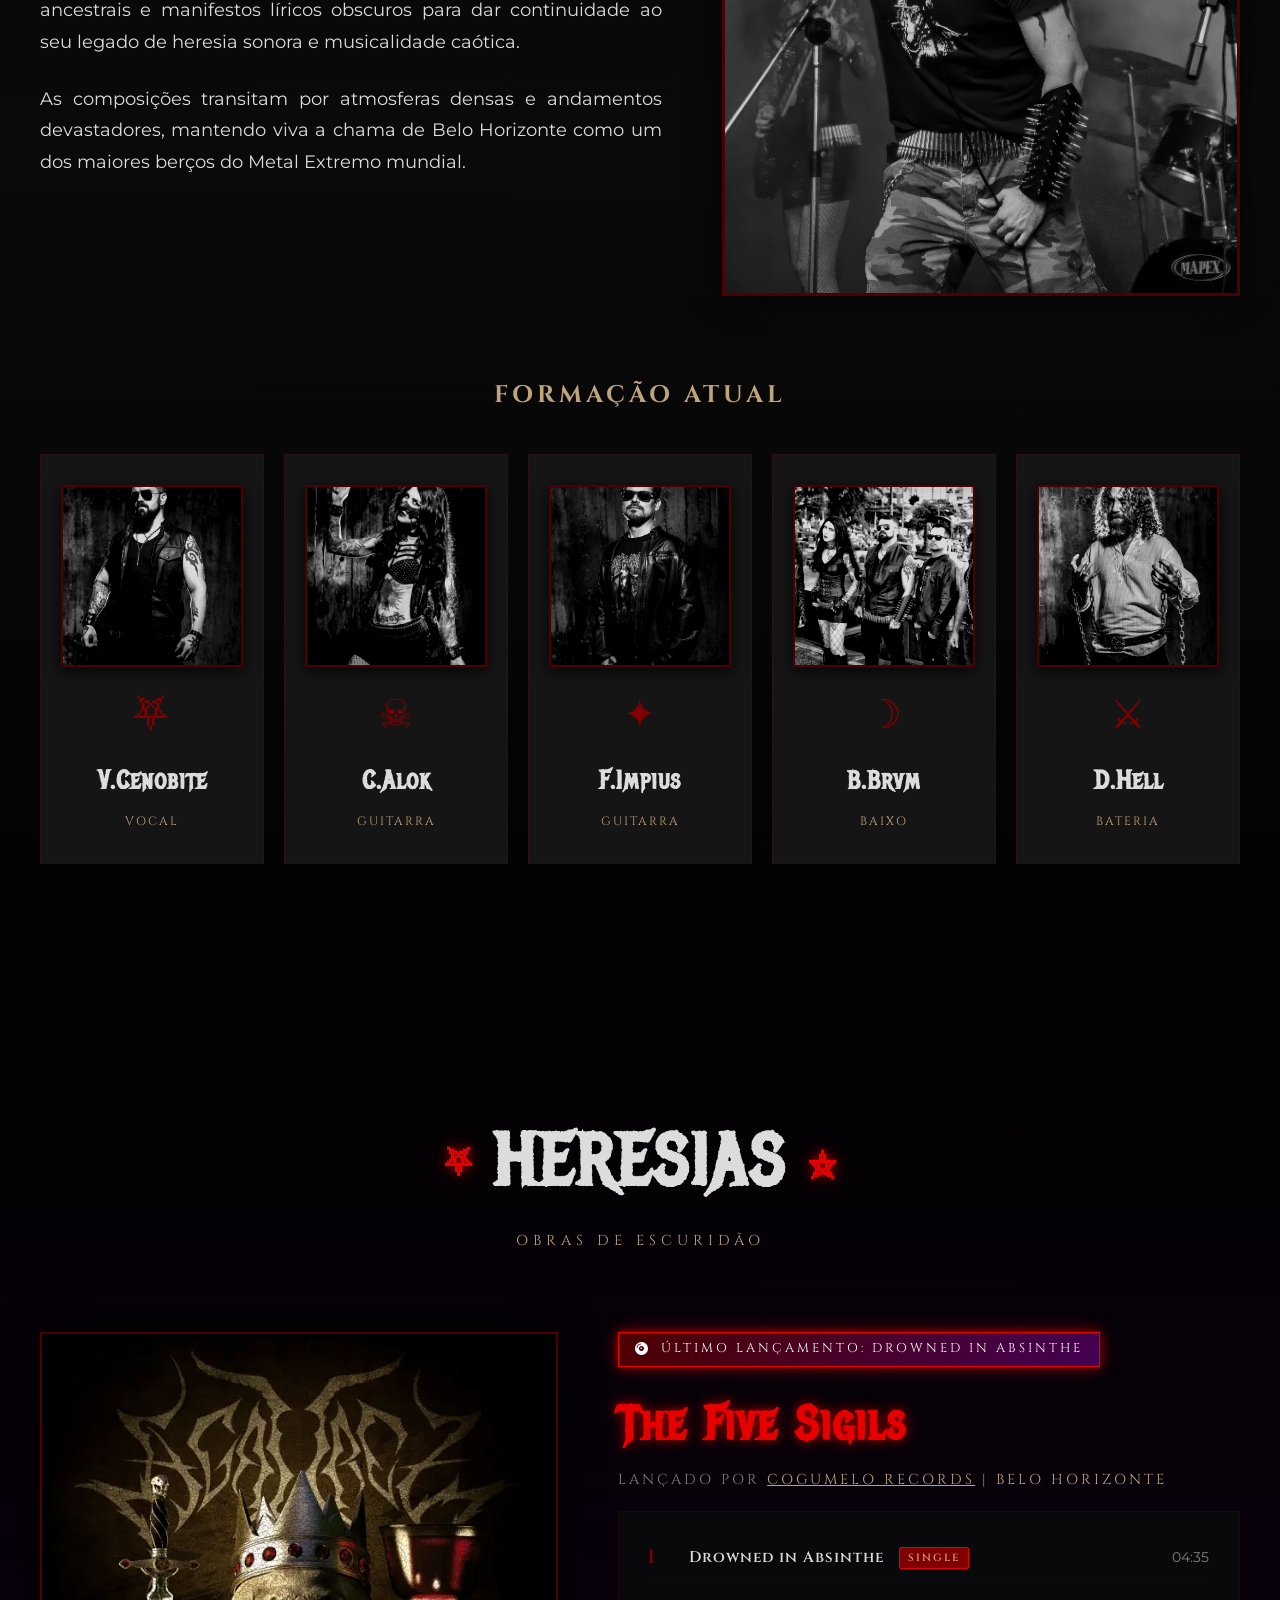
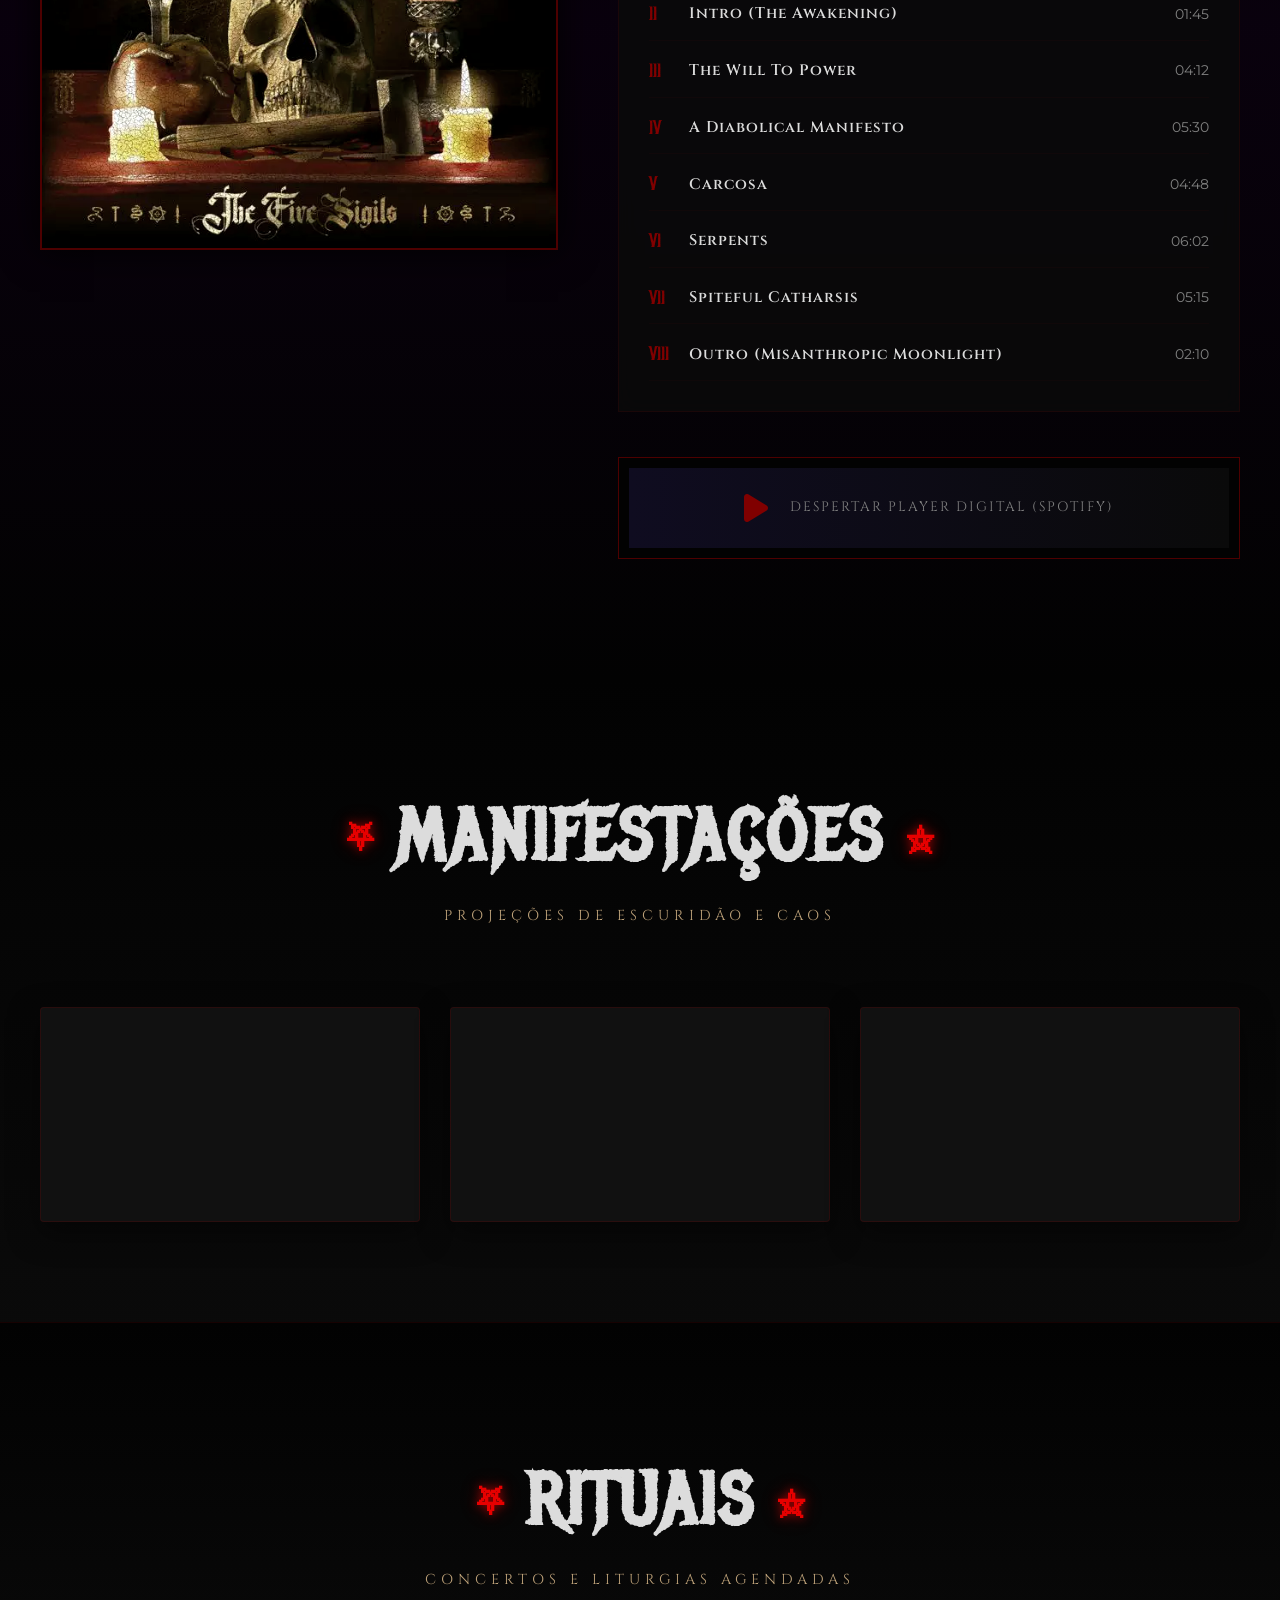
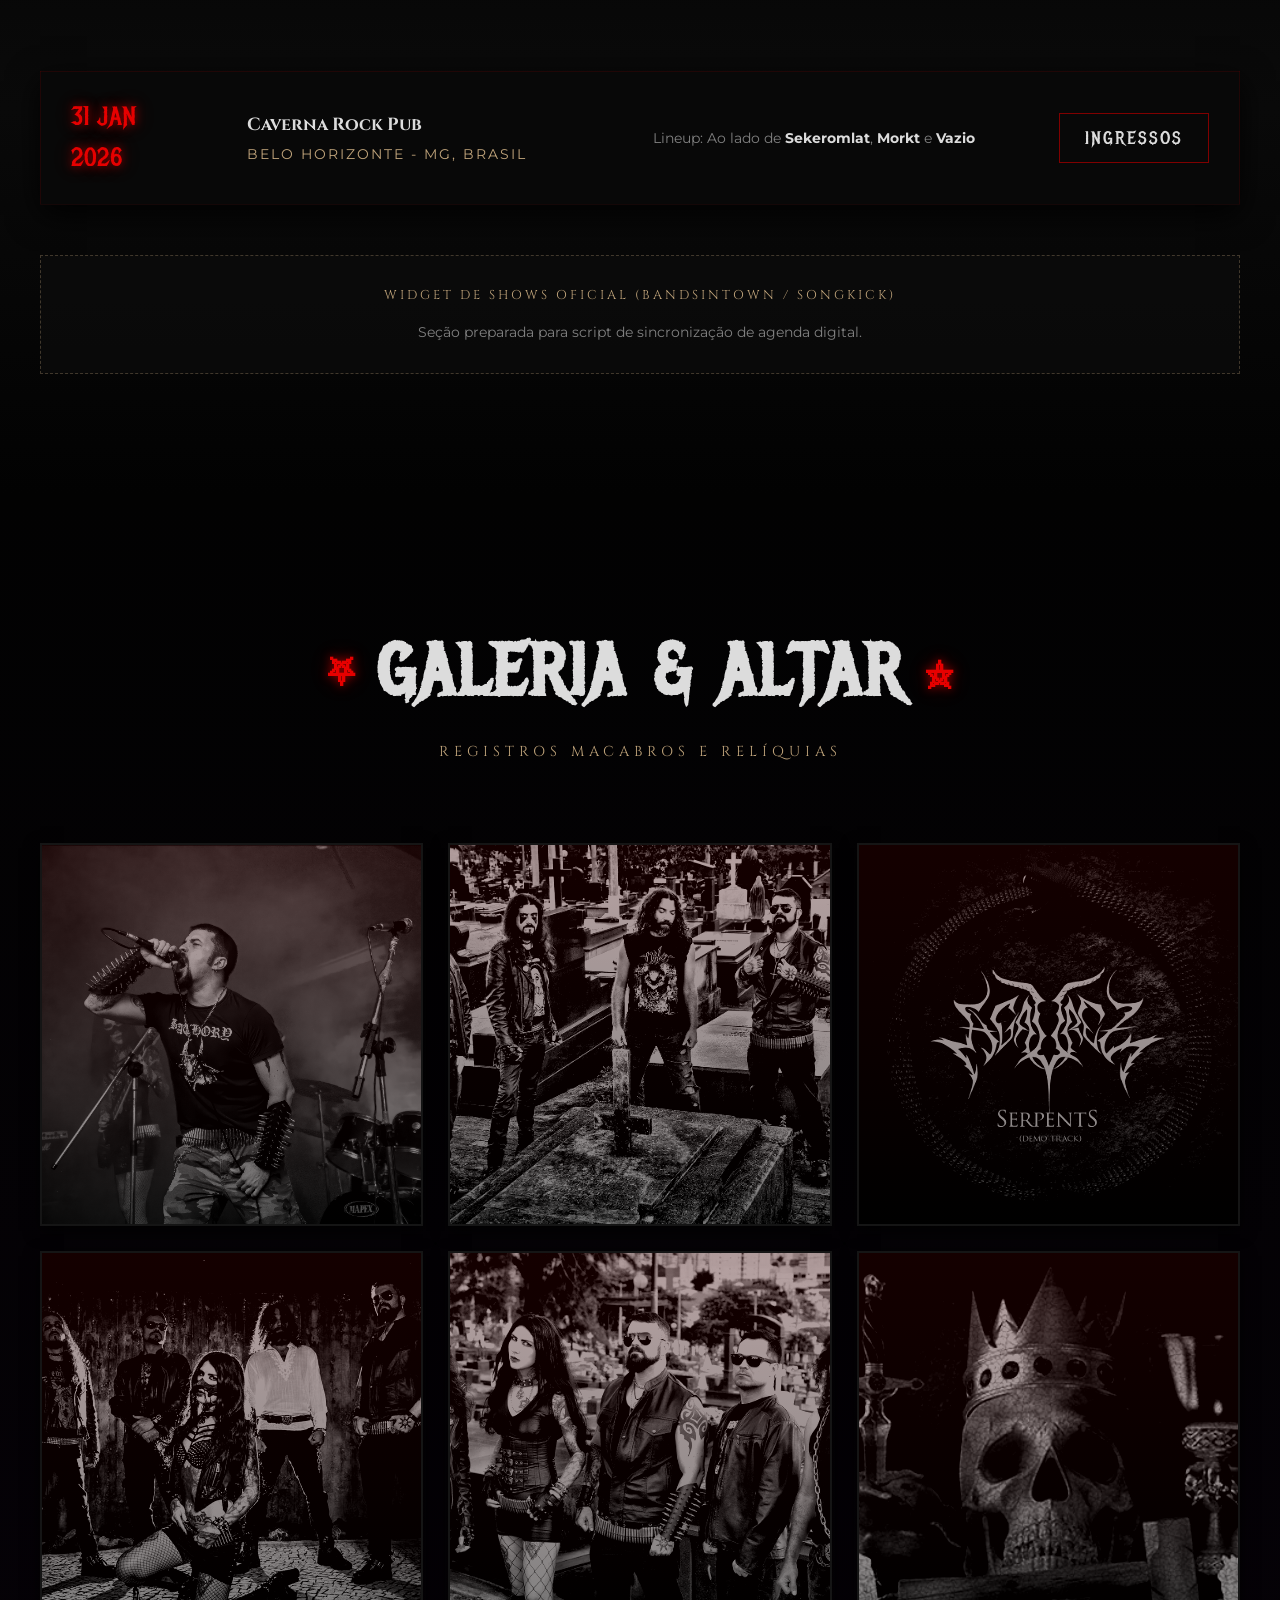
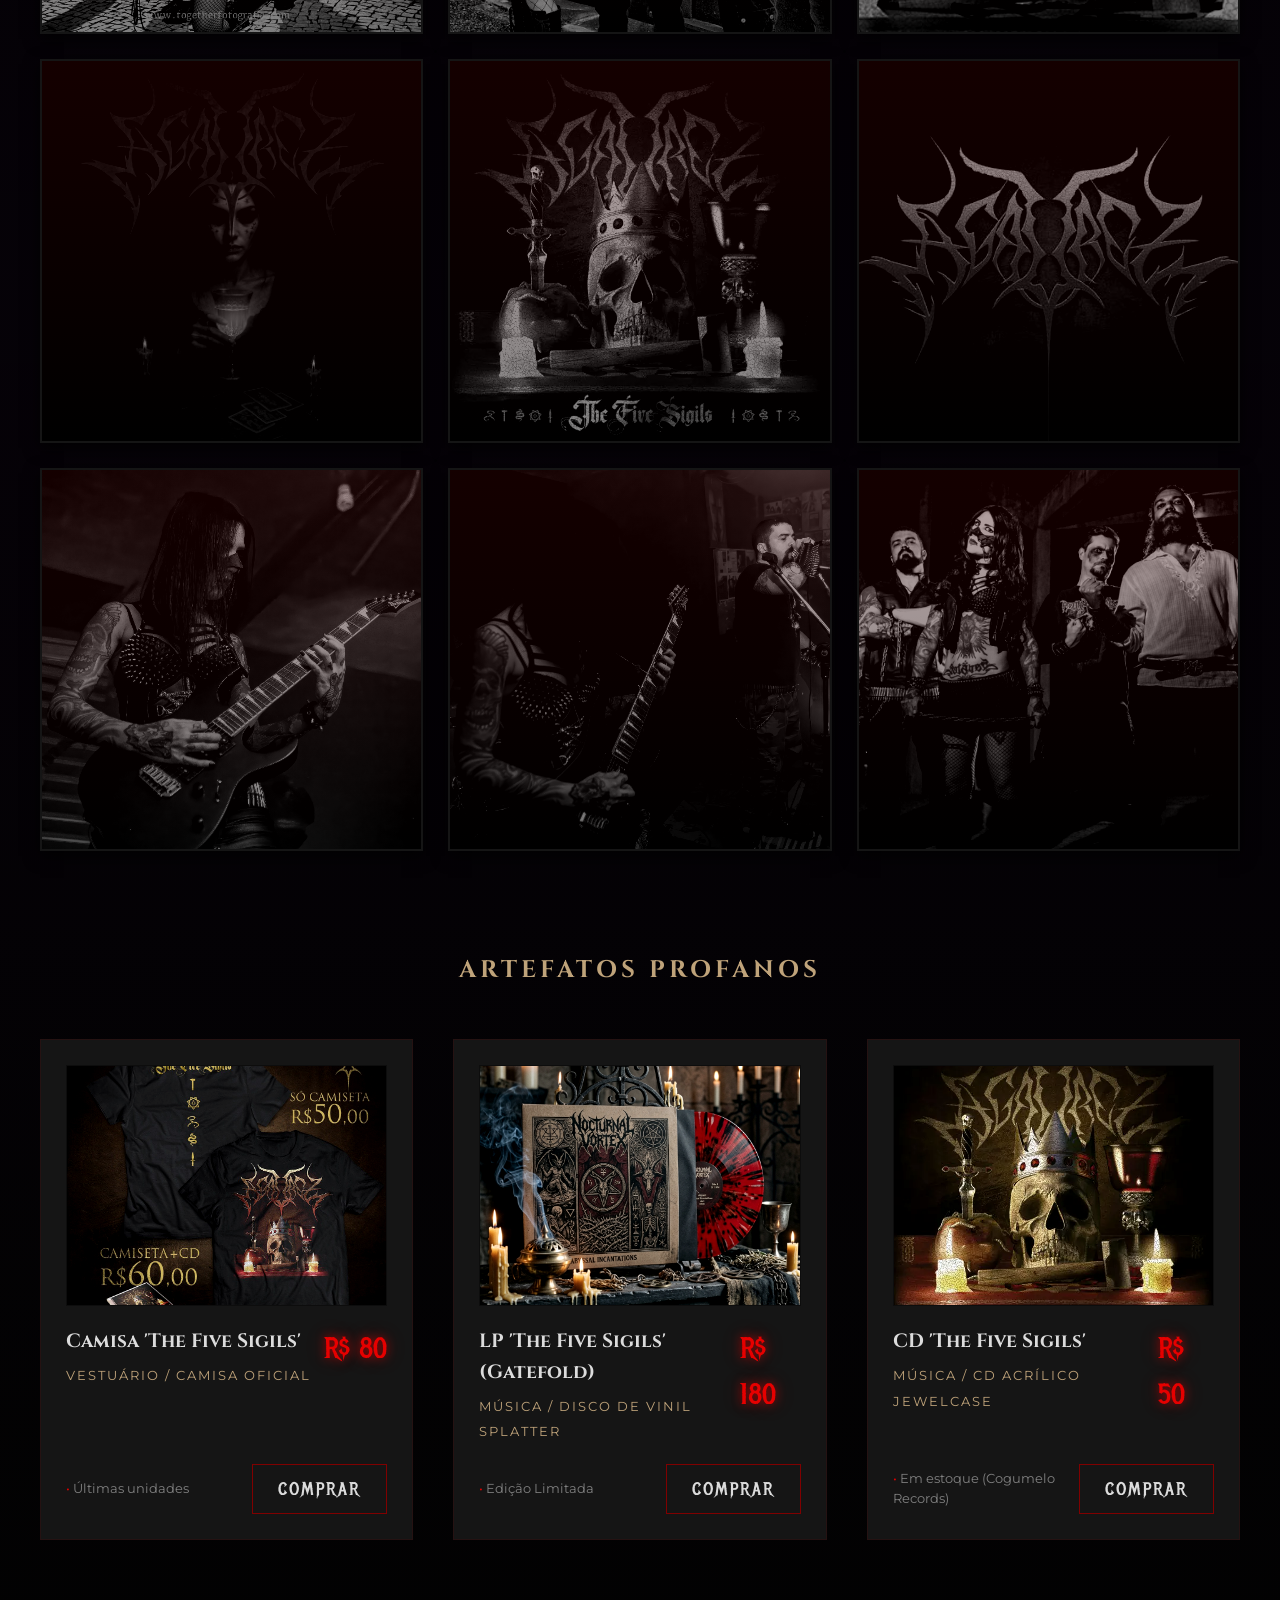
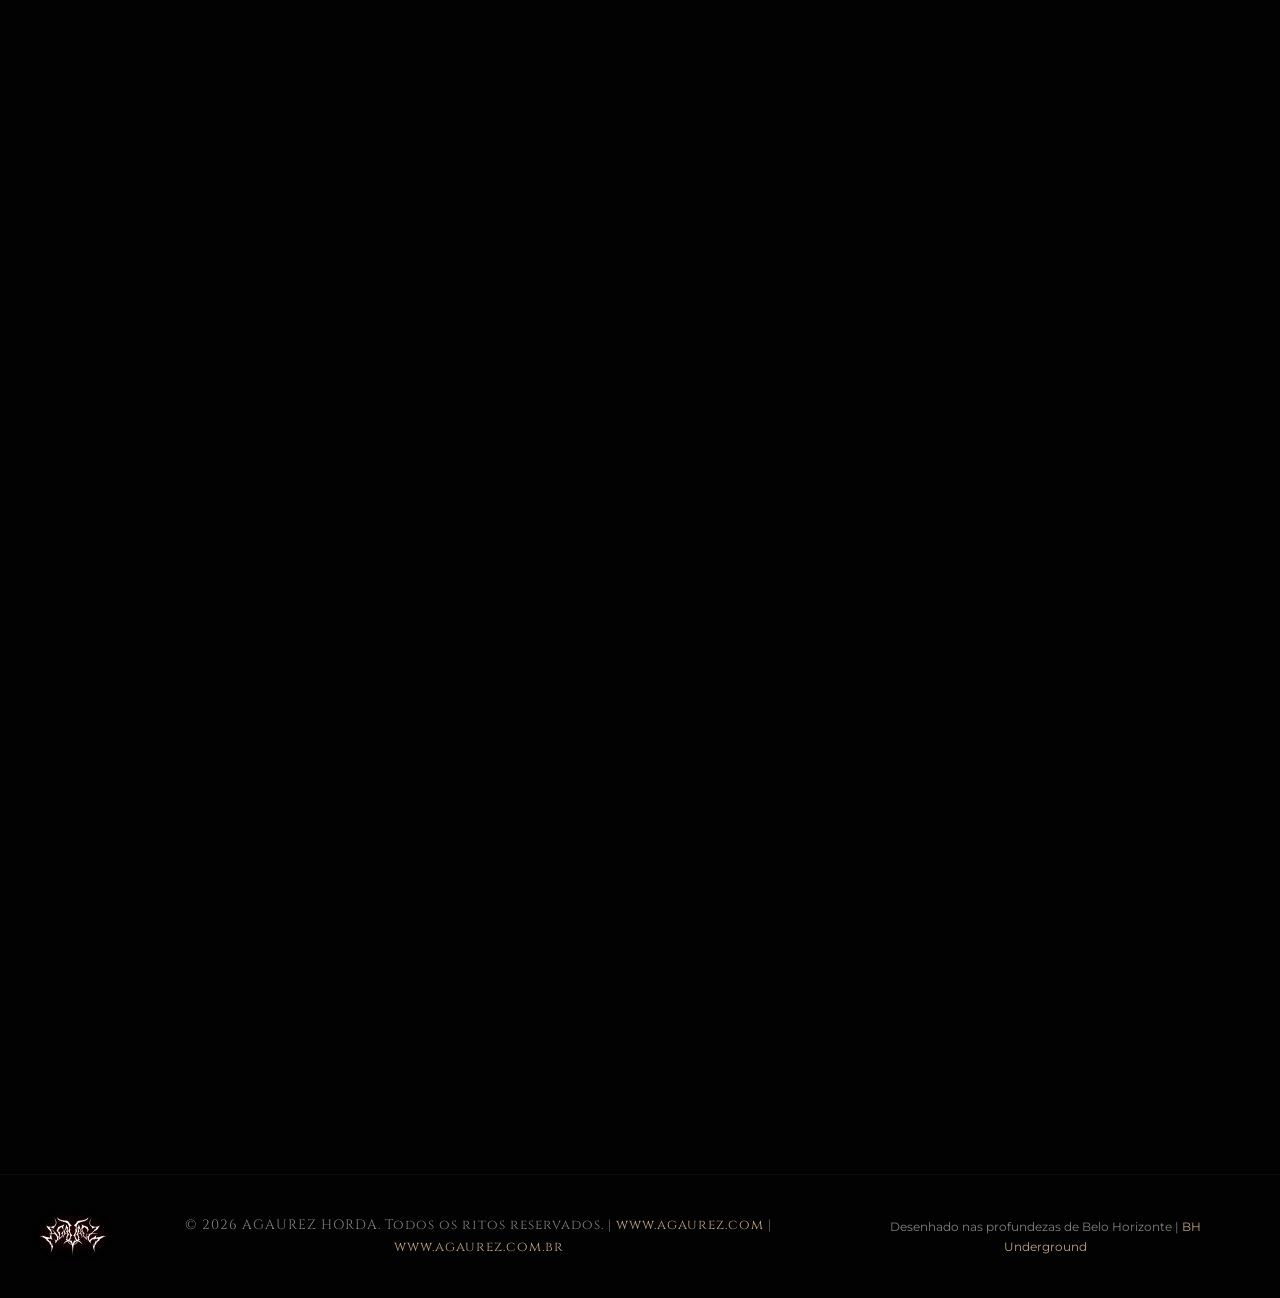
<file: site.html>
<!DOCTYPE html>
<html lang="pt-BR">
<head>
    <meta charset="UTF-8">
    <meta name="viewport" content="width=device-width, initial-scale=1.0">
    <meta name="description" content="Site Oficial da horda de Black Metal Agaurez de Belo Horizonte - MG. Acesse em www.agaurez.com e www.agaurez.com.br. Ouça 'Excess Svb-Frequency', confira rituais, galeria e merchandising.">
    <title>AGAUREZ | Website Oficial | Black Metal</title>

    <!-- Favicon -->
    <link rel="icon" type="image/jpeg" href="assets/arz%20logo%20fs%20images.jpg">

    <!-- Canonical & SEO Meta Tags -->
    <link rel="canonical" href="https://www.agaurez.com/">
    <meta property="og:type" content="website">
    <meta property="og:url" content="https://www.agaurez.com/">
    <meta property="og:title" content="AGAUREZ | Website Oficial | Black Metal">
    <meta property="og:description" content="Website Oficial da Horda de Black Metal Agaurez de Belo Horizonte - MG.">
    <meta property="og:image" content="https://www.agaurez.com/assets/arz%20logo%20fs%20images.jpg">
    <meta property="og:site_name" content="AGAUREZ Official">

    <meta name="twitter:card" content="summary_large_image">
    <meta name="twitter:url" content="https://www.agaurez.com/">
    <meta name="twitter:title" content="AGAUREZ | Website Oficial">
    <meta name="twitter:description" content="Belo Horizonte Black Metal Horde. www.agaurez.com / www.agaurez.com.br">
    <meta name="twitter:image" content="https://www.agaurez.com/assets/arz%20logo%20fs%20images.jpg">
    
    <!-- FontAwesome for Occult & Gothic Icons -->
    <link rel="stylesheet" href="https://cdnjs.cloudflare.com/ajax/libs/font-awesome/6.4.0/css/all.min.css">
    
    <!-- Main Style Sheet -->
    <link rel="stylesheet" href="style.css">
</head>
<body>

    <!-- Ambient VHS Scanlines & Noise Overlay for Extreme Dark Aesthetic -->
    <div class="ambient-overlay"></div>

    <!-- Navigation Header -->
    <header>
        <div class="nav-container">
            <a href="#hero" class="nav-logo" id="logo-link">
                <img src="assets/agaurez_logo.svg" alt="Agaurez Logo" id="header-logo-img">
            </a>
            
            <div class="nav-right">
                <ul class="nav-menu">
                    <li><a href="#hero" data-i18n="nav-home">Início</a></li>
                    <li><a href="#about" data-i18n="nav-about">A Horda</a></li>
                    <li><a href="#music" data-i18n="nav-music">Discografia</a></li>
<li><a href="#release" data-i18n="nav-release">Release</a></li>
                    <li><a href="#videos" data-i18n="nav-videos">Vídeos</a></li>
                    <li><a href="#tour" data-i18n="nav-tour">Rituais</a></li>
                    <li><a href="#gallery-merch" data-i18n="nav-merch">Merchandising</a></li>
                    <li><a href="#contact" data-i18n="nav-contact">Convocação</a></li>
                </ul>
                
                <!-- Language Selector Dropdown -->
                <div class="lang-selector-container">
                    <select id="lang-select" class="lang-select" aria-label="Language Selector">
                        <option value="pt">PT</option>
                        <option value="en">EN</option>
                        <option value="fr">FR</option>
                        <option value="de">DE</option>
                        <option value="ja">JA</option>
                        <option value="es">ES</option>
                        <option value="it">IT</option>
                        <option value="zh">ZH</option>
                    </select>
                </div>
            </div>
            
            <button class="mobile-toggle" id="mobile-toggle" aria-label="Abrir Menu">
                <i class="fas fa-bars"></i>
            </button>
        </div>
    </header>

    <!-- SECTION 1: HERO SECTION -->
    <section id="hero">
        <!-- Occult rotating canvas & particle generator (JavaScript animated) -->
        <canvas id="canvas-background"></canvas>
        
        <div class="hero-content">
            <span class="hero-sub" data-i18n="hero-subtitle">Belo Horizonte Black Metal Horda</span>
            <!-- Original Vector Logo -->
            <h1 class="hero-logo-heading">
                <img src="assets/agaurez_logo.svg" alt="AGAUREZ" class="hero-logo-img">
            </h1>
            
            <!-- Call to action button with hover glow & scaling -->
            <a href="#music" class="btn-cta" data-i18n="hero-cta">Ouça "The Five Sigils"</a>
        </div>
        
        <a href="#about" class="scroll-indicator">
            <span data-i18n="hero-scroll">Descer ao Abismo</span>
            <i class="fas fa-chevron-down"></i>
        </a>
    </section>

    <!-- SECTION 2: ABOUT / BIO SECTION -->
    <section id="about" class="fade-in-up">
        <div class="container">
            <div class="section-header">
                <h2 class="section-title" data-i18n="about-title">A Horda</h2>
                <p class="section-subtitle" data-i18n="about-subtitle">A Origem e o Retorno</p>
            </div>
            
            <div class="about-content">
                <div class="about-text">
                    <p data-i18n="about-p1">Formada em Belo Horizonte, Minas Gerais, em <strong>1998</strong> (inicialmente sob a alcunha de <em>Agaures</em>), a banda consolidou seu espaço na cena underground nacional ao moldar um som extremamente denso e agressivo, com profundas raízes no <strong>Black Metal clássico</strong>, fundido a influências brutais de <strong>Death</strong> e <strong>Thrash Metal</strong>.</p>
                    
                    <p data-i18n="about-p2">Após um hiato que silenciou os altares profanos temporariamente, a horda retornou com força total na última década, canalizando ritos ancestrais e manifestos líricos obscuros para dar continuidade ao seu legado de heresia sonora e musicalidade caótica.</p>
                    
                    <p data-i18n="about-p3">As composições transitam por atmosferas densas e andamentos devastadores, mantendo viva a chama de Belo Horizonte como um dos maiores berços do Metal Extremo mundial.</p>
                </div>
                
                <!-- Band Photo Container -->
                <div class="about-image-wrapper">
                    <img src="assets/AGAUREZ%20%C2%A9%20Lucas_Souza_1.jpg" alt="Agaurez Horda Belo Horizonte - Foto por Lucas Souza" class="about-image">
                </div>
            </div>

            <!-- Current Lineup -->
            <div class="members-container">
                <h3 class="members-title" data-i18n="about-lineup">Formação Atual</h3>
                <div class="members-grid">
                    
                    <!-- Member 1 -->
                    <div class="member-card">
                        <div class="member-img-wrapper">
                            <img src="assets/V.Cenobite%20Vocals.jpg" alt="V.Cenobite - Vocal" class="member-img">
                        </div>
                        <div class="member-sigil">⛧</div>
                        <h4 class="member-name">V.Cenobite</h4>
                        <span class="member-role" data-i18n="role-vocals">Vocal</span>
                    </div>

                    <!-- Member 2 -->
                    <div class="member-card">
                        <div class="member-img-wrapper">
                            <img src="assets/C.Alok%20Lead%20Guitars.jpg" alt="C.Alok - Guitarra" class="member-img">
                        </div>
                        <div class="member-sigil">☠</div>
                        <h4 class="member-name">C.Alok</h4>
                        <span class="member-role" data-i18n="role-guitar">Guitarra</span>
                    </div>

                    <!-- Member 3 -->
                    <div class="member-card">
                        <div class="member-img-wrapper">
                            <img src="assets/F.Impious%20R.Guitars.jpg" alt="F.Impius - Guitarra" class="member-img">
                        </div>
                        <div class="member-sigil">✦</div>
                        <h4 class="member-name">F.Impius</h4>
                        <span class="member-role" data-i18n="role-guitar">Guitarra</span>
                    </div>

                    <!-- Member 4 -->
                    <div class="member-card">
                        <div class="member-img-wrapper">
                            <img src="assets/arzbanda2.jpg" alt="B.Brvm - Baixo" class="member-img">
                        </div>
                        <div class="member-sigil">☽</div>
                        <h4 class="member-name">B.Brvm</h4>
                        <span class="member-role" data-i18n="role-bass">Baixo</span>
                    </div>

                    <!-- Member 5 -->
                    <div class="member-card">
                        <div class="member-img-wrapper">
                            <img src="assets/D.Hell%20Drums.jpg" alt="D.Hell - Bateria" class="member-img">
                        </div>
                        <div class="member-sigil">⚔</div>
                        <h4 class="member-name">D.Hell</h4>
                        <span class="member-role" data-i18n="role-drums">Bateria</span>
                    </div>

                </div>
            </div>
        </div>
    </section>

    <!-- SECTION 3: MUSIC / DISCOGRAPHY SECTION -->
    <section id="music" class="fade-in-up">
        <div class="container">
            <div class="section-header">
                <h2 class="section-title" data-i18n="music-title">Heresias</h2>
                <p class="section-subtitle" data-i18n="music-subtitle">Obras de Escuridão</p>
            </div>
            
            <div class="album-featured">
                <!-- Album Art Image -->
                <div class="album-art-wrapper">
                    <img src="assets/album_five_sigils.webp" alt="Álbum The Five Sigils / Drowned in Absinthe - Cover Art" class="album-art">
                </div>
                
                <div class="album-details">
                    <div class="latest-release-badge">
                        <i class="fas fa-compact-disc fa-spin"></i>
                        <span data-i18n="music-latest-badge">Último Lançamento: Drowned in Absinthe</span>
                    </div>

                    <div class="album-title-group">
                        <h3>The Five Sigils</h3>
                        <div class="album-meta"><span data-i18n="music-released">Lançado por </span><span><a href="https://www.cogumelorecords.com/product-page/agaurez-cd-five-sigils" target="_blank" rel="noopener noreferrer" style="color: var(--color-gold-decay); text-decoration: underline;">Cogumelo Records</a></span> | Belo Horizonte</div>
                    </div>
                    
                    <!-- Tracklist Grid -->
                    <div class="tracklist-container">
                        <ul class="tracklist">
                            <li class="track-item">
                                <div class="track-info">
                                    <span class="track-num">I</span>
                                    <span class="track-name">Drowned in Absinthe <span class="single-tag">Single</span></span>
                                </div>
                                <span class="track-duration">04:35</span>
                            </li>
                            <li class="track-item">
                                <div class="track-info">
                                    <span class="track-num">II</span>
                                    <span class="track-name">Intro (The Awakening)</span>
                                </div>
                                <span class="track-duration">01:45</span>
                            </li>
                            <li class="track-item">
                                <div class="track-info">
                                    <span class="track-num">III</span>
                                    <span class="track-name">The Will To Power</span>
                                </div>
                                <span class="track-duration">04:12</span>
                            </li>
                            <li class="track-item">
                                <div class="track-info">
                                    <span class="track-num">IV</span>
                                    <span class="track-name">A Diabolical Manifesto</span>
                                </div>
                                <span class="track-duration">05:30</span>
                            </li>
                            <li class="track-item">
                                <div class="track-info">
                                    <span class="track-num">V</span>
                                    <span class="track-name">Carcosa</span>
                                </div>
                                <span class="track-duration">04:48</span>
                            </li>
                            <li class="track-item">
                                <div class="track-info">
                                    <span class="track-num">VI</span>
                                    <span class="track-name">Serpents</span>
                                </div>
                                <span class="track-duration">06:02</span>
                            </li>
                            <li class="track-item">
                                <div class="track-info">
                                    <span class="track-num">VII</span>
                                    <span class="track-name">Spiteful Catharsis</span>
                                </div>
                                <span class="track-duration">05:15</span>
                            </li>
                            <li class="track-item">
                                <div class="track-info">
                                    <span class="track-num">VIII</span>
                                    <span class="track-name">Outro (Misanthropic Moonlight)</span>
                                </div>
                                <span class="track-duration">02:10</span>
                            </li>
                        </ul>
                    </div>
                    
                    <!-- Dynamic Embed Container for Spotify/SoundCloud (Ready for production keys) -->
                    <div id="spotify-player-container" class="player-container">
                        <!-- Clickable placeholder that mounts the Spotify iframe via script.js -->
                        <div id="player-placeholder" class="player-placeholder">
                            <i class="fas fa-play"></i>
                            <span data-i18n="music-player">DESPERTAR PLAYER DIGITAL (SPOTIFY)</span>
                        </div>
                    </div>
                </div>
            </div>
        </div>
    </section>

    <!-- SECTION 3.5: AUDIOVISUAL VIDEOS SECTION -->
    <section id="videos" class="fade-in-up">
        <div class="container">
            <div class="section-header">
                <h2 class="section-title" data-i18n="videos-title">Manifestações</h2>
                <p class="section-subtitle" data-i18n="videos-subtitle">Projeções de Escuridão e Caos</p>
            </div>
            
            <div class="videos-grid">
                <div class="video-card">
                    <div class="video-wrapper">
                        <iframe src="https://www.youtube.com/embed/Zs6irHHLv7U" title="Agaurez - Rito 1" frameborder="0" allow="accelerometer; autoplay; clipboard-write; encrypted-media; gyroscope; picture-in-picture; web-share" allowfullscreen></iframe>
                    </div>
                </div>
                <div class="video-card">
                    <div class="video-wrapper">
                        <iframe src="https://www.youtube.com/embed/LJh_i8npyEc" title="Agaurez - Rito 2" frameborder="0" allow="accelerometer; autoplay; clipboard-write; encrypted-media; gyroscope; picture-in-picture; web-share" allowfullscreen></iframe>
                    </div>
                </div>
                <div class="video-card">
                    <div class="video-wrapper">
                        <iframe src="https://www.youtube.com/embed/7XBa9xfx9bM" title="Agaurez - Rito 3" frameborder="0" allow="accelerometer; autoplay; clipboard-write; encrypted-media; gyroscope; picture-in-picture; web-share" allowfullscreen></iframe>
                    </div>
                </div>
            </div>
        </div>
    </section>

    <!-- SECTION 4: SHOWS / RITUALS (TOUR) -->
    <section id="tour" class="fade-in-up">
        <div class="container">
            <div class="section-header">
                <h2 class="section-title" data-i18n="tour-title">Rituais</h2>
                <p class="section-subtitle" data-i18n="tour-subtitle">Concertos e Liturgias Agendadas</p>
            </div>
            
            <table class="tour-table">
                <tbody>
                    <!-- Highlighted Show -->
                    <tr class="tour-row">
                        <td class="tour-cell tour-date">31 JAN 2026</td>
                        <td class="tour-cell tour-venue-city">
                            <div class="tour-venue">Caverna Rock Pub</div>
                            <div class="tour-city">Belo Horizonte - MG, Brasil</div>
                        </td>
                        <td class="tour-cell tour-lineup" data-i18n="tour-lineup">
                            Lineup: Ao lado de <strong>Sekeromlat</strong>, <strong>Morkt</strong> e <strong>Vazio</strong>
                        </td>
                        <td class="tour-cell tour-action">
                            <a href="https://bandcamp.com" target="_blank" rel="noopener noreferrer" class="btn-ticket" data-i18n="tour-ticket">Ingressos</a>
                        </td>
                    </tr>
                </tbody>
            </table>
            
            <!-- Reserved Block for Integration Widgets (Bandsintown / Songkick) -->
            <div class="widget-container">
                <div class="widget-title" data-i18n="tour-widget-title">Widget de Shows Oficial (Bandsintown / Songkick)</div>
                <div style="font-size: 0.85rem; color: var(--color-text-muted);" data-i18n="tour-widget-desc">
                    Seção preparada para script de sincronização de agenda digital.
                </div>
            </div>
        </div>
    </section>

    <!-- SECTION 5: GALLERY & MERCHANDISING -->
    <section id="gallery-merch" class="fade-in-up">
        <div class="container">
            <div class="section-header">
                <h2 class="section-title" data-i18n="gallery-title">Galeria & Altar</h2>
                <p class="section-subtitle" data-i18n="gallery-subtitle">Registros Macabros e Relíquias</p>
            </div>
            
            <!-- Photo Grid with glitch/hover effects -->
            <div class="gallery-grid">
                
                <div class="gallery-item">
                    <img src="assets/AGAUREZ%20%C2%A9%20Lucas_Souza_1.jpg" alt="A Horda Oculta - Foto por Lucas Souza" class="gallery-img">
                    <div class="gallery-overlay">
                        <div class="gallery-title">A Horda Oculta</div>
                        <div class="gallery-category">Retrato (Foto: Lucas Souza)</div>
                    </div>
                </div>

                <div class="gallery-item">
                    <img src="assets/AGAUREZ%20%C2%A9%20Danilo_Okuma_2.jpeg" alt="Rito Ao Vivo - Foto por Danilo Okuma" class="gallery-img">
                    <div class="gallery-overlay">
                        <div class="gallery-title">Manifestação Oculta</div>
                        <div class="gallery-category">Ao Vivo (Foto: Danilo Okuma)</div>
                    </div>
                </div>

                <div class="gallery-item">
                    <img src="assets/arzserpnt.jpg" alt="Rituais da Serpente" class="gallery-img">
                    <div class="gallery-overlay">
                        <div class="gallery-title">Rituais da Serpente</div>
                        <div class="gallery-category">Rito Oculto</div>
                    </div>
                </div>
                
                <div class="gallery-item">
                    <img src="assets/arzbanda.jpg" alt="Concerto Agaurez" class="gallery-img">
                    <div class="gallery-overlay">
                        <div class="gallery-title" data-i18n="gallery-item-1-title">Liturgia de Belo Horizonte</div>
                        <div class="gallery-category" data-i18n="gallery-item-1-cat">Ritual Oculto</div>
                    </div>
                </div>

                <div class="gallery-item">
                    <img src="assets/arzbanda2.jpg" alt="Rito em Belo Horizonte" class="gallery-img">
                    <div class="gallery-overlay">
                        <div class="gallery-title">Belo Horizonte Metal Extremo</div>
                        <div class="gallery-category">Ao Vivo</div>
                    </div>
                </div>

                <div class="gallery-item">
                    <img src="assets/arz4367_1006880037467131_3618837489297775772_n.jpg" alt="Registros do Abismo" class="gallery-img">
                    <div class="gallery-overlay">
                        <div class="gallery-title">Registros do Abismo</div>
                        <div class="gallery-category">Fotografia</div>
                    </div>
                </div>
                
                <div class="gallery-item">
                    <img src="assets/IMG-20250611-WA0006.jpg" alt="Performances Profanas" class="gallery-img">
                    <div class="gallery-overlay">
                        <div class="gallery-title">Performances Profanas</div>
                        <div class="gallery-category">Ao Vivo</div>
                    </div>
                </div>
                
                <div class="gallery-item">
                    <img src="assets/album_five_sigils.webp" alt="The Five Sigils Cover Art" class="gallery-img">
                    <div class="gallery-overlay">
                        <div class="gallery-title">The Five Sigils</div>
                        <div class="gallery-category" data-i18n="gallery-item-2-cat">Arte Conceitual</div>
                    </div>
                </div>
                
                <div class="gallery-item">
                    <img src="assets/arz%20logo%20fs%20images.jpg" alt="Logotipo do Agaurez" class="gallery-img">
                    <div class="gallery-overlay">
                        <div class="gallery-title" data-i18n="gallery-item-3-title">O Culto do Sigilo</div>
                        <div class="gallery-category" data-i18n="gallery-item-3-cat">Símbolo</div>
                    </div>
                </div>

                <div class="gallery-item">
                    <img src="assets/AGAUREZ%20%C2%A9%20Lucas_Souza_3.jpg" alt="Chamas Profanas - Foto por Lucas Souza" class="gallery-img">
                    <div class="gallery-overlay">
                        <div class="gallery-title">Chamas Profanas</div>
                        <div class="gallery-category">Ao Vivo (Foto: Lucas Souza)</div>
                    </div>
                </div>

                <div class="gallery-item">
                    <img src="assets/AGAUREZ%20%C2%A9%20Lucas_Souza_4.jpg" alt="Rito de Sangue - Foto por Lucas Souza" class="gallery-img">
                    <div class="gallery-overlay">
                        <div class="gallery-title">Rito de Sangue</div>
                        <div class="gallery-category">Ao Vivo (Foto: Lucas Souza)</div>
                    </div>
                </div>

                <div class="gallery-item">
                    <img src="assets/band_members.jpeg" alt="Horda Agaurez - Retrato Promocional" class="gallery-img">
                    <div class="gallery-overlay">
                        <div class="gallery-title">Retrato Promocional</div>
                        <div class="gallery-category">A Horda</div>
                    </div>
                </div>

            </div>

            <!-- Merchandising -->
            <div class="merch-header">
                <h3 class="members-title" data-i18n="merch-title">Artefatos Profanos</h3>
            </div>
            
            <div class="merch-grid">
                
                <!-- Product 1: T-Shirt -->
                <div class="merch-card">
                    <div class="merch-img-container">
                        <!-- INSERIR_MOCKUP_DA_CAMISA_AQUI -->
                        <img src="assets/merch_tshirt.jpg" alt="Camisa Oficial Agaurez" class="merch-img">
                    </div>
                    <div class="merch-info">
                        <div class="merch-details">
                            <h4 data-i18n="merch-item-1-title">Camisa 'The Five Sigils'</h4>
                            <span class="merch-type" data-i18n="merch-item-1-type">Vestuário / Camisa Oficial</span>
                        </div>
                        <span class="merch-price">R$ 80</span>
                    </div>
                    <div class="merch-footer">
                        <span class="merch-stock" data-i18n="merch-item-1-stock">Últimas unidades</span>
                        <a href="https://bandcamp.com" target="_blank" rel="noopener noreferrer" class="btn-ticket" data-i18n="merch-buy">Comprar</a>
                    </div>
                </div>
                
                <!-- Product 2: Vinyl LP -->
                <div class="merch-card">
                    <div class="merch-img-container">
                        <!-- INSERIR_MOCKUP_DO_DISCO_DE_VINIL_AQUI -->
                        <img src="assets/merch_vinyl.png" alt="Vinil The Five Sigils Splatter" class="merch-img">
                    </div>
                    <div class="merch-info">
                        <div class="merch-details">
                            <h4>LP 'The Five Sigils' (Gatefold)</h4>
                            <span class="merch-type" data-i18n="merch-item-2-type">Música / Disco de Vinil Splatter</span>
                        </div>
                        <span class="merch-price">R$ 180</span>
                    </div>
                    <div class="merch-footer">
                        <span class="merch-stock" data-i18n="merch-item-2-stock">Edição Limitada</span>
                        <a href="https://bandcamp.com" target="_blank" rel="noopener noreferrer" class="btn-ticket" data-i18n="merch-buy">Comprar</a>
                    </div>
                </div>
                
                <!-- Product 3: CD Album -->
                <div class="merch-card">
                    <div class="merch-img-container">
                        <img src="assets/album_five_sigils.webp" alt="CD The Five Sigils" class="merch-img">
                    </div>
                    <div class="merch-info">
                        <div class="merch-details">
                            <h4 data-i18n="merch-item-3-title">CD 'The Five Sigils'</h4>
                            <span class="merch-type" data-i18n="merch-item-3-type">Música / CD Acrílico Jewelcase</span>
                        </div>
                        <span class="merch-price">R$ 50</span>
                    </div>
                    <div class="merch-footer">
                        <span class="merch-stock" data-i18n="merch-item-3-stock">Em estoque (Cogumelo Records)</span>
                        <a href="https://www.cogumelorecords.com/product-page/agaurez-cd-five-sigils" target="_blank" rel="noopener noreferrer" class="btn-ticket" data-i18n="merch-buy">Comprar</a>
                    </div>
                </div>

            </div>
        </div>
    </section>

    <!-- SECTION 6: CONTACT & FOOTER -->
    <section id="contact" class="fade-in-up">
        <div class="container">
            <div class="section-header">
                <h2 class="section-title" data-i18n="contact-title">Convocação</h2>
                <p class="section-subtitle" data-i18n="contact-subtitle">Assessoria de Imprensa, Shows e Booking</p>
            </div>
            
            <div class="contact-layout">
                
                <!-- Info block -->
                <div class="contact-info-block">
                    <h3 class="booking-ritual" data-i18n="contact-headline">Ritual de Convocação</h3>
                    <p class="contact-intro" data-i18n="contact-intro">
                        Use o canal direto para bookings oficiais, press releases, entrevistas e agenciamento. 
                        Nossos ritos respondem rápido sob as diretrizes do abismo.
                    </p>
                    
                    <ul class="contact-details">
                        <li class="contact-item-detail">
                            <i class="fas fa-skull"></i>
                            <span>booking@agaurezhorde.com</span>
                        </li>
                        <li class="contact-item-detail">
                            <i class="fas fa-location-dot"></i>
                            <span data-i18n="contact-detail-loc">Belo Horizonte, MG - Brasil</span>
                        </li>
                    </ul>
                    
                    <!-- Social icons with micro-animations -->
                    <div class="social-links">
                        <a href="https://www.instagram.com/agaurezhorde/" target="_blank" rel="noopener noreferrer" class="social-icon" aria-label="Instagram">
                            <i class="fab fa-instagram"></i>
                        </a>
                        <a href="https://www.facebook.com/agaurez/?locale=pt_BR" target="_blank" rel="noopener noreferrer" class="social-icon" aria-label="Facebook">
                            <i class="fab fa-facebook"></i>
                        </a>
                        <a href="https://open.spotify.com/intl-pt/track/2Y1dPCJ2QQqtnuRSwzUhoA?si=4132443f99854f5c" target="_blank" rel="noopener noreferrer" class="social-icon" aria-label="Spotify">
                            <i class="fab fa-spotify"></i>
                        </a>
                        <a href="https://youtube.com/@agaurezhorde8706?si=X_I4VqUCCjhVIHwK" target="_blank" rel="noopener noreferrer" class="social-icon" aria-label="YouTube">
                            <i class="fab fa-youtube"></i>
                        </a>
                    </div>
                </div>
                
                <!-- Contact Form -->
                <div class="contact-form-container">
                    <form id="ritual-booking-form">
                        
                        <div class="form-group">
                            <label for="name" class="form-label" data-i18n="form-label-name">Identificação / Pseudônimo</label>
                            <input type="text" id="name" class="form-control" placeholder="Seu nome ou organização" data-i18n="form-placeholder-name" required>
                        </div>
                        
                        <div class="form-group">
                            <label for="email" class="form-label" data-i18n="form-label-email">Canal de Retorno (E-mail)</label>
                            <input type="email" id="email" class="form-control" placeholder="seu-email@dominio.com" required>
                        </div>
                        
                        <div class="form-group">
                            <label for="subject" class="form-label" data-i18n="form-label-subject">Objetivo do Pacto</label>
                            <input type="text" id="subject" class="form-control" placeholder="Booking / Imprensa / Contato" data-i18n="form-placeholder-subject" required>
                        </div>
                        
                        <div class="form-group">
                            <label for="message" class="form-label" data-i18n="form-label-message">Mensagem / Convocação</label>
                            <textarea id="message" class="form-control" placeholder="Descreva os termos do convite ou booking..." data-i18n="form-placeholder-message" required></textarea>
                        </div>
                        
                        <button type="submit" class="btn-submit" data-i18n="form-submit">Enviar Pacto ⛧</button>
                    </form>
                </div>
                
            </div>
        </div>
    </section>

    <!-- FOOTER BOTTOM -->
    <footer>
        <div class="footer-content">
            <div class="footer-logo">
                <img src="assets/agaurez_logo.svg" alt="AGAUREZ" class="footer-logo-svg">
            </div>
            <div class="footer-copy">&copy; 2026 AGAUREZ HORDA. Todos os ritos reservados. | <a href="https://www.agaurez.com" target="_blank" rel="noopener noreferrer" style="color: var(--color-gold-decay); text-decoration: none;">www.agaurez.com</a> | <a href="https://www.agaurez.com.br" target="_blank" rel="noopener noreferrer" style="color: var(--color-gold-decay); text-decoration: none;">www.agaurez.com.br</a></div>
            <div class="footer-credits">
                Desenhado nas profundezas de Belo Horizonte | <a href="https://www.agaurez.com" target="_blank" rel="noopener noreferrer">BH Underground</a>
            </div>
        </div>
    </footer>

    <!-- Lightbox Modal for Fullscreen Gallery Images -->
    <div id="gallery-lightbox" class="lightbox-modal" aria-hidden="true">
        <span class="lightbox-close" id="lightbox-close" aria-label="Fechar">&times;</span>
        <img class="lightbox-content" id="lightbox-img" alt="Visualização em alta resolução">
        <div id="lightbox-caption" class="lightbox-caption"></div>
    </div>

    <!-- Web Audio API Sound FX Engine -->
    <script src="audio-fx.js"></script>

    <!-- Main Client Script -->
    <script src="script.js"></script>
</body>
</html>
</file>
<file: style.css>
/* ==========================================================================
   AGAUREZ - Official Web Design (Black Metal)
   Core Stylesheet - Avant-garde, Occult, Satanic, Psychedelic Metal Theme
   ========================================================================== */

@import url('https://fonts.googleapis.com/css2?family=Cinzel:wght@400;700;900&family=Metal+Mania&family=Montserrat:wght@300;400;600&family=UnifrakturMaguntia&display=swap');

/* --- Custom Variables & Theme Tokens --- */
:root {
    --color-abyssal: #020202;
    --color-charcoal-dark: #0a0a0a;
    --color-charcoal-light: #151515;
    --color-blood-dark: #4d0000;
    --color-blood-medium: #800000;
    --color-blood-bright: #e60000;
    --color-psy-purple: #320040;
    --color-psy-purple-bright: #9d00c4;
    --color-gold-decay: #bfa37a;
    --color-text-light: #dcdcdc;
    --color-text-muted: #808080;
    
    --font-gothic: 'UnifrakturMaguntia', serif;
    --font-metal: 'Metal Mania', display;
    --font-display: 'Cinzel', serif;
    --font-body: 'Montserrat', sans-serif;
    
    --transition-slow: all 0.6s cubic-bezier(0.16, 1, 0.3, 1);
    --transition-fast: all 0.2s ease;
    
    --glow-blood: 0 0 10px rgba(230, 0, 0, 0.6), 0 0 20px rgba(230, 0, 0, 0.3);
    --glow-psy: 0 0 15px rgba(157, 0, 196, 0.5);
}

/* --- Reset & Base Settings --- */
* {
    box-sizing: border-box;
    margin: 0;
    padding: 0;
    scrollbar-width: thin;
    scrollbar-color: var(--color-blood-medium) var(--color-abyssal);
}

html {
    scroll-behavior: smooth;
    background-color: var(--color-abyssal);
    color: var(--color-text-light);
    font-family: var(--font-body);
    overflow-x: hidden;
}

body {
    min-height: 100vh;
    line-height: 1.6;
    background-color: var(--color-abyssal);
    position: relative;
}

/* Custom Scrollbar for Chrome/Safari/Edge */
::-webkit-scrollbar {
    width: 8px;
}
::-webkit-scrollbar-track {
    background: var(--color-abyssal);
}
::-webkit-scrollbar-thumb {
    background: var(--color-blood-medium);
    border-radius: 4px;
}
::-webkit-scrollbar-thumb:hover {
    background: var(--color-blood-bright);
    box-shadow: var(--glow-blood);
}

/* --- Atmospheric Overlay (Scanlines & Noise) --- */
.ambient-overlay {
    position: fixed;
    top: 0;
    left: 0;
    width: 100vw;
    height: 100vh;
    z-index: 999;
    pointer-events: none;
    background: 
        radial-gradient(circle, transparent 40%, rgba(2,2,2,0.85) 90%),
        linear-gradient(rgba(18, 16, 16, 0) 50%, rgba(0, 0, 0, 0.25) 50%), 
        linear-gradient(90deg, rgba(255, 0, 0, 0.03), rgba(0, 255, 0, 0.01), rgba(0, 0, 255, 0.03));
    background-size: 100% 100%, 100% 4px, 6px 100%;
    opacity: 0.7;
}

/* Psychedelic fog pulses */
.ambient-overlay::before {
    content: '';
    position: absolute;
    top: -50%;
    left: -50%;
    width: 200%;
    height: 200%;
    background: radial-gradient(circle, rgba(97, 0, 122, 0.04) 0%, transparent 60%);
    animation: psy-fog 25s infinite alternate ease-in-out;
    pointer-events: none;
}

@keyframes psy-fog {
    0% { transform: scale(1) translate(0, 0) rotate(0deg); }
    50% { transform: scale(1.1) translate(3%, -5%) rotate(180deg); }
    100% { transform: scale(0.9) translate(-3%, 5%) rotate(360deg); }
}

/* --- Navigation --- */
header {
    position: fixed;
    top: 0;
    left: 0;
    width: 100%;
    z-index: 100;
    background: linear-gradient(to bottom, rgba(2,2,2,0.95) 60%, rgba(2,2,2,0));
    backdrop-filter: blur(5px);
    border-bottom: 1px solid rgba(128, 0, 0, 0.15);
    transition: var(--transition-slow);
}

header.scrolled {
    padding: 5px 0;
    background: rgba(2, 2, 2, 0.98);
    border-bottom: 1px solid rgba(230, 0, 0, 0.3);
    box-shadow: 0 5px 25px rgba(0, 0, 0, 0.9);
}

.nav-container {
    max-width: 1400px;
    margin: 0 auto;
    display: flex;
    justify-content: space-between;
    align-items: center;
    padding: 15px 30px;
}

.nav-logo {
    display: flex;
    align-items: center;
    gap: 15px;
    text-decoration: none;
}

.nav-logo img {
    height: 60px;
    filter: invert(1) drop-shadow(0 0 5px rgba(230, 0, 0, 0.5));
    transition: var(--transition-fast);
}

.nav-logo img:hover {
    transform: scale(1.05) rotate(-3deg);
    filter: invert(1) drop-shadow(0 0 8px rgba(157, 0, 196, 0.8));
}

.nav-logo span {
    font-family: var(--font-metal);
    font-size: 2rem;
    color: var(--color-blood-bright);
    letter-spacing: 2px;
    text-shadow: var(--glow-blood);
}

.nav-menu {
    display: flex;
    list-style: none;
    gap: 30px;
}

.nav-menu a {
    text-decoration: none;
    color: var(--color-text-light);
    font-family: var(--font-display);
    font-size: 0.95rem;
    font-weight: 700;
    letter-spacing: 2px;
    transition: var(--transition-fast);
    position: relative;
    padding: 5px 0;
}

.nav-menu a::after {
    content: '';
    position: absolute;
    bottom: 0;
    left: 0;
    width: 0;
    height: 2px;
    background-color: var(--color-blood-bright);
    box-shadow: var(--glow-blood);
    transition: var(--transition-fast);
}

.nav-menu a:hover {
    color: var(--color-blood-bright);
    text-shadow: var(--glow-blood);
}

.nav-menu a:hover::after {
    width: 100%;
}

.nav-right {
    display: flex;
    align-items: center;
    gap: 30px;
}

.lang-selector-container {
    display: flex;
    align-items: center;
}

.lang-select {
    background: var(--color-charcoal-dark);
    border: 1px solid var(--color-blood-medium);
    color: var(--color-text-light);
    font-family: var(--font-display);
    font-size: 0.8rem;
    padding: 5px 8px;
    cursor: pointer;
    letter-spacing: 1px;
    transition: var(--transition-fast);
    outline: none;
}

.lang-select:focus, .lang-select:hover {
    border-color: var(--color-blood-bright);
    box-shadow: var(--glow-blood);
    color: #fff;
}

.mobile-toggle {
    display: none;
    background: none;
    border: none;
    color: var(--color-text-light);
    font-size: 1.8rem;
    cursor: pointer;
    transition: var(--transition-fast);
}

.mobile-toggle:hover {
    color: var(--color-blood-bright);
}

/* --- Hero Section --- */
#hero {
    height: 100vh;
    display: flex;
    flex-direction: column;
    justify-content: center;
    align-items: center;
    position: relative;
    overflow: hidden;
    text-align: center;
    padding: 0 20px;
}

#canvas-background {
    position: absolute;
    top: 0;
    left: 0;
    width: 100%;
    height: 100%;
    z-index: 1;
    pointer-events: none;
}

.hero-content {
    position: relative;
    z-index: 2;
    max-width: 900px;
    margin-top: 60px;
}

.hero-sub {
    font-family: var(--font-display);
    letter-spacing: 8px;
    text-transform: uppercase;
    font-size: 1.1rem;
    color: var(--color-gold-decay);
    margin-bottom: 20px;
    animation: fade-glow 3s infinite alternate;
}

@keyframes fade-glow {
    0% { opacity: 0.6; text-shadow: 0 0 2px rgba(191, 163, 122, 0.3); }
    100% { opacity: 1; text-shadow: 0 0 10px rgba(191, 163, 122, 0.7); }
}

.hero-logo-heading {
    display: flex;
    justify-content: center;
    margin-bottom: 25px;
}

.hero-logo-img {
    max-width: 580px;
    width: 95%;
    height: auto;
    filter: invert(1) drop-shadow(0 0 20px rgba(230, 0, 0, 0.75));
    animation: heroLogoGlow 5s infinite ease-in-out;
}

@keyframes heroLogoGlow {
    0%, 100% {
        filter: invert(1) drop-shadow(0 0 15px rgba(230, 0, 0, 0.6));
        transform: scale(1);
    }
    50% {
        filter: invert(1) drop-shadow(0 0 35px rgba(230, 0, 0, 0.95)) drop-shadow(0 0 15px rgba(157, 0, 196, 0.5));
        transform: scale(1.03) rotate(-0.5deg);
    }
}

.btn-cta {
    display: inline-block;
    padding: 15px 40px;
    font-family: var(--font-metal);
    font-size: 1.5rem;
    color: var(--color-text-light);
    background: linear-gradient(135deg, var(--color-blood-dark), var(--color-psy-purple));
    border: 2px solid var(--color-blood-medium);
    border-radius: 0;
    text-decoration: none;
    text-transform: uppercase;
    letter-spacing: 3px;
    cursor: pointer;
    position: relative;
    overflow: hidden;
    box-shadow: 0 0 15px rgba(0, 0, 0, 0.8);
    transition: var(--transition-slow);
}

.btn-cta::before {
    content: '';
    position: absolute;
    top: 0;
    left: -100%;
    width: 100%;
    height: 100%;
    background: linear-gradient(90deg, transparent, rgba(230, 0, 0, 0.4), transparent);
    transition: 0.5s;
}

.btn-cta:hover::before {
    left: 100%;
}

.btn-cta:hover {
    color: #fff;
    border-color: var(--color-blood-bright);
    box-shadow: var(--glow-blood), var(--glow-psy);
    transform: translateY(-3px) scale(1.05);
    background: linear-gradient(135deg, var(--color-blood-medium), var(--color-psy-purple-bright));
}

.btn-cta:active {
    transform: translateY(1px);
}

.scroll-indicator {
    position: absolute;
    bottom: 40px;
    left: 50%;
    transform: translateX(-50%);
    z-index: 2;
    color: var(--color-text-muted);
    text-decoration: none;
    font-family: var(--font-display);
    font-size: 0.8rem;
    letter-spacing: 4px;
    text-transform: uppercase;
    display: flex;
    flex-direction: column;
    align-items: center;
    gap: 10px;
    transition: var(--transition-fast);
}

.scroll-indicator:hover {
    color: var(--color-blood-bright);
    text-shadow: var(--glow-blood);
}

.scroll-indicator i {
    font-size: 1.2rem;
    animation: bounce 2s infinite;
}

@keyframes bounce {
    0%, 20%, 50%, 80%, 100% { transform: translateY(0); }
    40% { transform: translateY(-10px); }
    60% { transform: translateY(-5px); }
}

/* --- Section Layout --- */
section {
    padding: 120px 20px;
    position: relative;
    background-color: var(--color-abyssal);
    overflow: hidden;
}

section::after {
    content: '';
    position: absolute;
    left: 0;
    right: 0;
    height: 150px;
    pointer-events: none;
    z-index: 3;
}

section.fade-in-up {
    opacity: 0;
    transform: translateY(50px);
    transition: opacity 1s ease-out, transform 1s ease-out;
}

section.fade-in-up.appear {
    opacity: 1;
    transform: translateY(0);
}

.section-bg-effect {
    position: absolute;
    top: 0;
    left: 0;
    width: 100%;
    height: 100%;
    background-size: cover;
    background-position: center;
    opacity: 0.05;
    mix-blend-mode: color-dodge;
    pointer-events: none;
    z-index: 0;
}

.container {
    max-width: 1200px;
    margin: 0 auto;
    position: relative;
    z-index: 2;
}

.section-header {
    text-align: center;
    margin-bottom: 80px;
    position: relative;
}

.section-title {
    font-family: var(--font-metal);
    font-size: clamp(2.5rem, 6vw, 4.5rem);
    color: var(--color-text-light);
    letter-spacing: 3px;
    text-transform: uppercase;
    position: relative;
    display: inline-block;
}

.section-title::before, .section-title::after {
    content: '⛧';
    margin: 0 15px;
    color: var(--color-blood-bright);
    text-shadow: var(--glow-blood);
    font-size: 2rem;
    vertical-align: middle;
}

.section-title::after {
    transform: rotate(180deg);
    display: inline-block;
}

.section-subtitle {
    font-family: var(--font-display);
    font-size: 0.9rem;
    color: var(--color-gold-decay);
    letter-spacing: 5px;
    text-transform: uppercase;
    margin-top: 10px;
}

/* --- About Section --- */
#about {
    background: linear-gradient(180deg, var(--color-abyssal) 0%, var(--color-charcoal-dark) 50%, var(--color-abyssal) 100%);
}

.about-content {
    display: grid;
    grid-template-columns: 1.2fr 1fr;
    gap: 60px;
    align-items: center;
}

.about-text {
    font-size: 1.1rem;
    line-height: 1.8;
    color: var(--color-text-light);
    text-align: justify;
}

.about-text p {
    margin-bottom: 25px;
}

.about-text strong {
    color: var(--color-blood-bright);
    font-family: var(--font-display);
    font-weight: 700;
}

.about-image-wrapper {
    position: relative;
    border: 3px solid var(--color-blood-dark);
    box-shadow: 0 0 30px rgba(0, 0, 0, 0.9);
    overflow: hidden;
    aspect-ratio: 4/5;
    transition: var(--transition-slow);
}

.about-image-wrapper:hover {
    border-color: var(--color-blood-bright);
    box-shadow: var(--glow-blood), var(--glow-psy);
}

.about-image {
    width: 100%;
    height: 100%;
    object-fit: cover;
    filter: grayscale(100%) contrast(120%) brightness(80%);
    transition: var(--transition-slow);
}

.about-image-wrapper:hover .about-image {
    filter: grayscale(40%) contrast(130%) brightness(95%);
    transform: scale(1.05);
}

/* Band Members Grid */
.members-container {
    margin-top: 80px;
}

.members-title {
    font-family: var(--font-display);
    color: var(--color-gold-decay);
    text-align: center;
    font-size: 1.5rem;
    letter-spacing: 4px;
    text-transform: uppercase;
    margin-bottom: 40px;
}

.members-grid {
    display: grid;
    grid-template-columns: repeat(5, 1fr);
    gap: 20px;
}

.member-card {
    background: var(--color-charcoal-light);
    border: 1px solid rgba(128, 0, 0, 0.2);
    padding: 30px 20px;
    text-align: center;
    transition: var(--transition-slow);
    position: relative;
    overflow: hidden;
}

.member-card::before {
    content: '';
    position: absolute;
    top: 0;
    left: 0;
    width: 100%;
    height: 100%;
    background: radial-gradient(circle at center, rgba(157, 0, 196, 0.15) 0%, transparent 70%);
    opacity: 0;
    transition: var(--transition-slow);
}

.member-card:hover {
    transform: translateY(-10px);
    border-color: var(--color-blood-bright);
    box-shadow: var(--glow-blood);
}

.member-card:hover::before {
    opacity: 1;
}

.member-img-wrapper {
    position: relative;
    width: 100%;
    aspect-ratio: 1 / 1;
    margin-bottom: 15px;
    border: 2px solid var(--color-blood-dark);
    box-shadow: 0 4px 15px rgba(0, 0, 0, 0.8);
    overflow: hidden;
    background: var(--color-abyssal);
    transition: var(--transition-slow);
}

.member-card:hover .member-img-wrapper {
    border-color: var(--color-blood-bright);
    box-shadow: var(--glow-blood);
}

.member-img {
    width: 100%;
    height: 100%;
    object-fit: cover;
    filter: grayscale(100%) contrast(125%) brightness(85%);
    transition: var(--transition-slow);
}

.member-card:hover .member-img {
    filter: grayscale(20%) contrast(135%) brightness(100%);
    transform: scale(1.08);
}

.member-sigil {
    font-size: 2.5rem;
    color: var(--color-blood-medium);
    margin-bottom: 15px;
    transition: var(--transition-fast);
}

.member-card:hover .member-sigil {
    color: var(--color-blood-bright);
    transform: rotate(360deg);
    text-shadow: var(--glow-blood);
}

.member-name {
    font-family: var(--font-metal);
    font-size: 1.6rem;
    color: var(--color-text-light);
    letter-spacing: 1px;
    margin-bottom: 5px;
}

.member-role {
    font-family: var(--font-display);
    font-size: 0.75rem;
    color: var(--color-gold-decay);
    text-transform: uppercase;
    letter-spacing: 2px;
}

/* --- Discography Section --- */
#music {
    background: linear-gradient(180deg, var(--color-abyssal) 0%, rgba(20, 0, 30, 0.4) 50%, var(--color-abyssal) 100%);
}

.album-featured {
    display: grid;
    grid-template-columns: 1fr 1.2fr;
    gap: 60px;
    align-items: flex-start;
}

.album-art-wrapper {
    position: relative;
    border: 2px solid var(--color-blood-dark);
    box-shadow: 0 0 35px rgba(0, 0, 0, 0.95);
    aspect-ratio: 1/1;
    overflow: hidden;
    transition: var(--transition-slow);
}

.album-art-wrapper:hover {
    border-color: var(--color-blood-bright);
    box-shadow: var(--glow-blood), var(--glow-psy);
}

.album-art {
    width: 100%;
    height: 100%;
    object-fit: cover;
    filter: contrast(110%) saturate(80%);
    transition: var(--transition-slow);
}

.album-art-wrapper:hover .album-art {
    transform: scale(1.08) rotate(1deg);
}

.album-details {
    display: flex;
    flex-direction: column;
    gap: 20px;
}

.latest-release-badge {
    display: inline-flex;
    align-items: center;
    gap: 10px;
    padding: 6px 16px;
    background: linear-gradient(135deg, var(--color-blood-dark), rgba(157, 0, 196, 0.4));
    border: 1px solid var(--color-blood-bright);
    font-family: var(--font-display);
    font-size: 0.8rem;
    letter-spacing: 3px;
    color: #fff;
    text-transform: uppercase;
    width: fit-content;
    box-shadow: var(--glow-blood);
    animation: badge-glow 2.5s infinite alternate;
}

@keyframes badge-glow {
    0% { box-shadow: 0 0 5px rgba(230, 0, 0, 0.5); }
    100% { box-shadow: 0 0 18px rgba(230, 0, 0, 0.9), 0 0 30px rgba(157, 0, 196, 0.6); }
}

.single-tag {
    display: inline-block;
    margin-left: 10px;
    font-size: 0.65rem;
    padding: 2px 8px;
    background: var(--color-blood-medium);
    color: var(--color-gold-decay);
    border: 1px solid var(--color-blood-bright);
    border-radius: 2px;
    letter-spacing: 2px;
    text-transform: uppercase;
    vertical-align: middle;
}

.album-title-group h3 {
    font-family: var(--font-metal);
    font-size: 3rem;
    color: var(--color-blood-bright);
    letter-spacing: 2px;
    text-shadow: var(--glow-blood);
    margin-bottom: 5px;
}

.album-meta {
    font-family: var(--font-display);
    color: var(--color-gold-decay);
    font-size: 0.9rem;
    letter-spacing: 3px;
    text-transform: uppercase;
}

.album-meta span {
    color: var(--color-text-muted);
}

.tracklist-container {
    background: rgba(10, 10, 10, 0.8);
    border: 1px solid rgba(128, 0, 0, 0.15);
    padding: 30px;
    backdrop-filter: blur(10px);
}

.tracklist {
    list-style: none;
    display: flex;
    flex-direction: column;
    gap: 15px;
}

.track-item {
    display: flex;
    justify-content: space-between;
    align-items: center;
    padding-bottom: 10px;
    border-bottom: 1px solid rgba(128, 0, 0, 0.05);
    transition: var(--transition-fast);
}

.track-item:hover {
    border-bottom-color: rgba(230, 0, 0, 0.4);
    transform: translateX(5px);
}

.track-info {
    display: flex;
    align-items: center;
    gap: 15px;
}

.track-num {
    font-family: var(--font-metal);
    color: var(--color-blood-medium);
    font-size: 1.2rem;
    width: 25px;
}

.track-item:hover .track-num {
    color: var(--color-blood-bright);
    text-shadow: var(--glow-blood);
}

.track-name {
    font-family: var(--font-display);
    font-size: 0.95rem;
    font-weight: 600;
    letter-spacing: 1px;
    color: var(--color-text-light);
}

.track-duration {
    font-family: var(--font-body);
    font-size: 0.85rem;
    color: var(--color-text-muted);
}

/* Audio Player Container */
.player-container {
    margin-top: 25px;
    border: 1px solid var(--color-blood-dark);
    background: #020202;
    padding: 10px;
    position: relative;
    overflow: hidden;
}

.player-placeholder {
    height: 80px;
    display: flex;
    align-items: center;
    justify-content: center;
    gap: 20px;
    color: var(--color-text-muted);
    font-family: var(--font-display);
    letter-spacing: 2px;
    font-size: 0.85rem;
    cursor: pointer;
    transition: var(--transition-fast);
    background: linear-gradient(90deg, #0f0c20, #0a0a0a);
}

.player-placeholder:hover {
    color: var(--color-blood-bright);
    border-color: var(--color-blood-bright);
    box-shadow: inset 0 0 10px rgba(230,0,0,0.2);
}

.player-placeholder i {
    font-size: 2rem;
    color: var(--color-blood-medium);
}

.player-placeholder:hover i {
    color: var(--color-blood-bright);
    animation: pulse 1.5s infinite;
}

@keyframes pulse {
    0% { transform: scale(1); filter: drop-shadow(0 0 2px rgba(230,0,0,0.5)); }
    50% { transform: scale(1.1); filter: drop-shadow(0 0 8px rgba(230,0,0,0.8)); }
    100% { transform: scale(1); filter: drop-shadow(0 0 2px rgba(230,0,0,0.5)); }
}

/* --- Tour Section (Rituals) --- */
#tour {
    background: linear-gradient(180deg, var(--color-abyssal) 0%, var(--color-charcoal-dark) 50%, var(--color-abyssal) 100%);
}

.tour-table {
    width: 100%;
    border-collapse: collapse;
    margin-bottom: 50px;
    background: rgba(8, 8, 8, 0.9);
    border: 1px solid rgba(128, 0, 0, 0.2);
    box-shadow: 0 10px 30px rgba(0, 0, 0, 0.9);
}

.tour-row {
    border-bottom: 1px solid rgba(128, 0, 0, 0.1);
    transition: var(--transition-fast);
}

.tour-row:hover {
    background: rgba(42, 8, 69, 0.2);
    border-bottom-color: var(--color-blood-bright);
}

.tour-cell {
    padding: 25px 30px;
    font-family: var(--font-body);
}

.tour-date {
    width: 15%;
    font-family: var(--font-metal);
    font-size: 1.6rem;
    color: var(--color-blood-bright);
    text-shadow: var(--glow-blood);
}

.tour-venue-city {
    width: 35%;
}

.tour-venue {
    font-family: var(--font-display);
    font-size: 1.1rem;
    font-weight: 700;
    color: var(--color-text-light);
    margin-bottom: 5px;
}

.tour-city {
    font-size: 0.85rem;
    color: var(--color-gold-decay);
    letter-spacing: 2px;
    text-transform: uppercase;
}

.tour-lineup {
    width: 35%;
    font-size: 0.9rem;
    color: var(--color-text-muted);
}

.tour-lineup strong {
    color: var(--color-text-light);
}

.tour-action {
    width: 15%;
    text-align: right;
}

.btn-ticket {
    display: inline-block;
    padding: 10px 25px;
    font-family: var(--font-metal);
    font-size: 1.1rem;
    color: var(--color-text-light);
    background: transparent;
    border: 1px solid var(--color-blood-medium);
    text-decoration: none;
    text-transform: uppercase;
    letter-spacing: 2px;
    transition: var(--transition-fast);
    cursor: pointer;
}

.btn-ticket:hover {
    background: var(--color-blood-medium);
    border-color: var(--color-blood-bright);
    box-shadow: var(--glow-blood);
    color: #fff;
    transform: scale(1.05);
}

/* Tour widget integration block */
.widget-container {
    text-align: center;
    padding: 30px;
    background: rgba(15, 15, 15, 0.5);
    border: 1px dashed rgba(191, 163, 122, 0.3);
}

.widget-title {
    font-family: var(--font-display);
    font-size: 0.8rem;
    letter-spacing: 3px;
    color: var(--color-gold-decay);
    margin-bottom: 15px;
    text-transform: uppercase;
}

/* --- Gallery & Merch Section --- */
#gallery-merch {
    background: linear-gradient(180deg, var(--color-abyssal) 0%, rgba(20, 0, 30, 0.2) 50%, var(--color-abyssal) 100%);
}

.gallery-grid {
    display: grid;
    grid-template-columns: repeat(3, 1fr);
    gap: 25px;
    margin-bottom: 100px;
}

.gallery-item {
    position: relative;
    aspect-ratio: 1/1;
    overflow: hidden;
    border: 2px solid var(--color-charcoal-light);
    box-shadow: 0 5px 15px rgba(0, 0, 0, 0.8);
    transition: var(--transition-slow);
    cursor: pointer;
}

.gallery-item::after {
    content: '';
    position: absolute;
    top: 0;
    left: 0;
    width: 100%;
    height: 100%;
    background: linear-gradient(to bottom, rgba(230, 0, 0, 0.3), rgba(0, 0, 0, 0.95));
    opacity: 0.3;
    transition: var(--transition-slow);
}

.gallery-img {
    width: 100%;
    height: 100%;
    object-fit: cover;
    filter: grayscale(100%) contrast(130%) brightness(70%);
    transition: var(--transition-slow);
}

.gallery-item:hover {
    border-color: var(--color-blood-bright);
    box-shadow: var(--glow-blood), var(--glow-psy);
    transform: scale(1.02);
}

.gallery-item:hover::after {
    opacity: 0.8;
}

.gallery-item:hover .gallery-img {
    filter: grayscale(20%) contrast(140%) brightness(95%);
    transform: scale(1.05);
}

.gallery-overlay {
    position: absolute;
    bottom: -50px;
    left: 0;
    width: 100%;
    padding: 20px;
    z-index: 4;
    transition: var(--transition-slow);
    opacity: 0;
}

.gallery-item:hover .gallery-overlay {
    bottom: 0;
    opacity: 1;
}

.gallery-title {
    font-family: var(--font-metal);
    font-size: 1.6rem;
    color: var(--color-blood-bright);
    letter-spacing: 1px;
    margin-bottom: 5px;
    text-shadow: var(--glow-blood);
}

.gallery-category {
    font-family: var(--font-display);
    font-size: 0.75rem;
    color: var(--color-gold-decay);
    text-transform: uppercase;
    letter-spacing: 2px;
}

/* Merchandising Grid */
.merch-header {
    text-align: center;
    margin-bottom: 50px;
}

.merch-grid {
    display: grid;
    grid-template-columns: repeat(3, 1fr);
    gap: 40px;
}

.merch-card {
    background: var(--color-charcoal-light);
    border: 1px solid rgba(128, 0, 0, 0.15);
    padding: 25px;
    transition: var(--transition-slow);
    display: flex;
    flex-direction: column;
    gap: 20px;
}

.merch-card:hover {
    border-color: var(--color-blood-bright);
    box-shadow: var(--glow-blood);
    transform: translateY(-5px);
}

.merch-img-container {
    position: relative;
    aspect-ratio: 4/3;
    overflow: hidden;
    background: #000;
    border: 1px solid rgba(255, 255, 255, 0.05);
}

.merch-img {
    width: 100%;
    height: 100%;
    object-fit: cover;
    filter: grayscale(20%) contrast(110%);
    transition: var(--transition-slow);
}

.merch-card:hover .merch-img {
    transform: scale(1.05);
    filter: grayscale(0%) contrast(120%);
}

.merch-info {
    display: flex;
    justify-content: space-between;
    align-items: flex-start;
}

.merch-details h4 {
    font-family: var(--font-display);
    font-size: 1.2rem;
    color: var(--color-text-light);
    margin-bottom: 5px;
}

.merch-type {
    font-size: 0.8rem;
    color: var(--color-gold-decay);
    text-transform: uppercase;
    letter-spacing: 2px;
}

.merch-price {
    font-family: var(--font-metal);
    font-size: 1.8rem;
    color: var(--color-blood-bright);
    text-shadow: var(--glow-blood);
}

.merch-footer {
    display: flex;
    justify-content: space-between;
    align-items: center;
    margin-top: auto;
}

.merch-stock {
    font-size: 0.8rem;
    color: var(--color-text-muted);
}

.merch-stock::before {
    content: '• ';
    color: var(--color-blood-bright);
}

/* --- Contact & Footer Section --- */
#contact {
    background: linear-gradient(180deg, var(--color-abyssal) 0%, #08020a 100%);
    border-top: 1px solid rgba(128, 0, 0, 0.2);
}

.contact-layout {
    display: grid;
    grid-template-columns: 1.2fr 1fr;
    gap: 60px;
}

.contact-info-block {
    display: flex;
    flex-direction: column;
    gap: 30px;
}

.contact-intro {
    font-size: 1.1rem;
    line-height: 1.8;
    color: var(--color-text-light);
}

.booking-ritual {
    font-family: var(--font-gothic);
    font-size: 2.2rem;
    color: var(--color-blood-bright);
    text-shadow: var(--glow-blood);
    margin-bottom: 10px;
}

.contact-details {
    list-style: none;
    display: flex;
    flex-direction: column;
    gap: 20px;
}

.contact-item-detail {
    display: flex;
    align-items: center;
    gap: 15px;
    font-family: var(--font-display);
    font-size: 1rem;
}

.contact-item-detail i {
    font-size: 1.3rem;
    color: var(--color-blood-medium);
    width: 30px;
}

.contact-item-detail span {
    color: var(--color-text-muted);
}

.social-links {
    display: flex;
    gap: 20px;
    margin-top: 20px;
}

.social-icon {
    display: flex;
    align-items: center;
    justify-content: center;
    width: 50px;
    height: 50px;
    background: var(--color-charcoal-light);
    border: 1px solid rgba(128, 0, 0, 0.3);
    color: var(--color-text-light);
    font-size: 1.4rem;
    text-decoration: none;
    transition: var(--transition-slow);
}

.social-icon:hover {
    color: #fff;
    background: var(--color-blood-medium);
    border-color: var(--color-blood-bright);
    box-shadow: var(--glow-blood), var(--glow-psy);
    transform: translateY(-5px) rotate(360deg);
}

/* Contact Form */
.contact-form-container {
    background: rgba(10, 10, 10, 0.9);
    border: 1px solid rgba(128, 0, 0, 0.2);
    padding: 40px;
    box-shadow: 0 15px 40px rgba(0, 0, 0, 0.95);
    backdrop-filter: blur(10px);
}

.form-group {
    margin-bottom: 25px;
    position: relative;
}

.form-label {
    display: block;
    font-family: var(--font-display);
    font-size: 0.8rem;
    color: var(--color-gold-decay);
    letter-spacing: 2px;
    text-transform: uppercase;
    margin-bottom: 10px;
}

.form-control {
    width: 100%;
    background: var(--color-abyssal);
    border: 1px solid rgba(128, 0, 0, 0.3);
    padding: 15px;
    color: var(--color-text-light);
    font-family: var(--font-body);
    font-size: 0.95rem;
    transition: var(--transition-fast);
    border-radius: 0;
}

.form-control:focus {
    outline: none;
    border-color: var(--color-blood-bright);
    box-shadow: inset 0 0 10px rgba(230, 0, 0, 0.2), 0 0 5px rgba(230, 0, 0, 0.3);
    background: var(--color-charcoal-dark);
}

textarea.form-control {
    resize: none;
    min-height: 120px;
}

.btn-submit {
    width: 100%;
    padding: 15px;
    font-family: var(--font-metal);
    font-size: 1.4rem;
    color: var(--color-text-light);
    background: var(--color-blood-medium);
    border: 1px solid var(--color-blood-bright);
    text-transform: uppercase;
    letter-spacing: 3px;
    cursor: pointer;
    transition: var(--transition-fast);
}

.btn-submit:hover {
    background: var(--color-blood-bright);
    box-shadow: var(--glow-blood);
    color: #fff;
}

/* Footer Bottom */
footer {
    background: var(--color-abyssal);
    border-top: 1px solid rgba(255, 255, 255, 0.03);
    padding: 40px 20px;
    text-align: center;
    font-size: 0.85rem;
    color: var(--color-text-muted);
}

.footer-content {
    max-width: 1200px;
    margin: 0 auto;
    display: flex;
    justify-content: space-between;
    align-items: center;
}

.footer-logo {
    display: flex;
    align-items: center;
}

.footer-logo-svg {
    height: 40px;
    width: auto;
    filter: invert(1) drop-shadow(0 0 5px rgba(230, 0, 0, 0.5));
    transition: var(--transition-fast);
}

.footer-logo-svg:hover {
    filter: invert(1) drop-shadow(0 0 10px rgba(230, 0, 0, 0.9));
    transform: scale(1.05);
}

.footer-copy {
    font-family: var(--font-display);
    letter-spacing: 1px;
}

.footer-credits {
    font-size: 0.75rem;
}

.footer-credits a {
    color: var(--color-gold-decay);
    text-decoration: none;
}

.footer-credits a:hover {
    color: var(--color-blood-bright);
    text-shadow: var(--glow-blood);
}

/* --- Media Queries (Responsive Design) --- */

@media (max-width: 1024px) {
    .about-content, .album-featured, .contact-layout {
        grid-template-columns: 1fr;
        gap: 40px;
    }
    
    .about-image-wrapper {
        max-width: 500px;
        margin: 0 auto;
    }
    
    .members-grid {
        grid-template-columns: repeat(3, 1fr);
    }
    
    .gallery-grid {
        grid-template-columns: repeat(2, 1fr);
    }
    
    .merch-grid {
        grid-template-columns: repeat(2, 1fr);
    }
}

@media (max-width: 768px) {
    .nav-menu {
        display: none; /* Can toggle in JS */
        position: fixed;
        top: 70px;
        left: 0;
        width: 100%;
        height: calc(100vh - 70px);
        background: rgba(2, 2, 2, 0.98);
        flex-direction: column;
        justify-content: center;
        align-items: center;
        gap: 40px;
        z-index: 99;
    }
    
    .nav-menu.active {
        display: flex;
    }
    
    .mobile-toggle {
        display: block;
    }
    
    .members-grid {
        grid-template-columns: repeat(2, 1fr);
    }
    
    .tour-cell {
        padding: 15px;
    }
    
    .tour-row {
        display: flex;
        flex-direction: column;
        padding: 15px 0;
    }
    
    .tour-date, .tour-venue-city, .tour-lineup, .tour-action {
        width: 100%;
        text-align: left;
        padding: 5px 15px;
    }
    
    .tour-action {
        margin-top: 10px;
    }
    
    .gallery-grid, .merch-grid {
        grid-template-columns: 1fr;
    }
    
    .footer-content {
        flex-direction: column;
        gap: 20px;
    }
}

@media (max-width: 480px) {
    .members-grid {
        grid-template-columns: 1fr;
    }
    
    .contact-form-container {
        padding: 20px;
    }
}

/* ==========================================================================
   Videos Section Styling
   ========================================================================== */
#videos {
    padding: 100px 0;
    background: linear-gradient(180deg, var(--color-abyssal) 0%, rgba(10, 10, 10, 0.98) 100%);
    border-bottom: 1px solid rgba(139, 0, 0, 0.15);
    position: relative;
    z-index: 10;
}

.videos-grid {
    display: grid;
    grid-template-columns: repeat(3, 1fr);
    gap: 30px;
    margin-top: 50px;
}

@media (max-width: 992px) {
    .videos-grid {
        grid-template-columns: repeat(2, 1fr);
    }
}

@media (max-width: 768px) {
    .videos-grid {
        grid-template-columns: 1fr;
        gap: 20px;
    }
}

.video-card {
    background: rgba(20, 20, 20, 0.8);
    border: 1px solid rgba(139, 0, 0, 0.2);
    border-radius: 4px;
    overflow: hidden;
    box-shadow: 0 10px 30px rgba(0, 0, 0, 0.5);
    transition: transform 0.3s ease, border-color 0.3s ease, box-shadow 0.3s ease;
}

.video-card:hover {
    transform: translateY(-5px);
    border-color: var(--color-blood-medium);
    box-shadow: 0 15px 40px rgba(139, 0, 0, 0.2);
}

.video-wrapper {
    position: relative;
    width: 100%;
    aspect-ratio: 16 / 9;
}

.video-wrapper iframe {
    position: absolute;
    top: 0;
    left: 0;
    width: 100%;
    height: 100%;
    border: none;
    filter: grayscale(40%) contrast(110%);
    transition: filter 0.5s ease;
}

.video-card:hover .video-wrapper iframe {
    filter: grayscale(0%) contrast(100%);
}

/* ==========================================================================
   Full Screen Lightbox Modal
   ========================================================================== */
.lightbox-modal {
    display: none;
    position: fixed;
    z-index: 9999;
    top: 0;
    left: 0;
    width: 100vw;
    height: 100vh;
    background-color: rgba(2, 2, 2, 0.95);
    backdrop-filter: blur(10px);
    justify-content: center;
    align-items: center;
}

.lightbox-modal.active {
    display: flex;
    flex-direction: column;
}

.lightbox-content {
    max-width: 90vw;
    max-height: 80vh;
    border: 2px solid var(--color-blood-bright);
    box-shadow: 0 0 35px rgba(199, 0, 57, 0.7);
    object-fit: contain;
    animation: lightbox-zoom 0.3s cubic-bezier(0.175, 0.885, 0.32, 1.275);
}

@keyframes lightbox-zoom {
    from { transform: scale(0.85); opacity: 0; }
    to { transform: scale(1); opacity: 1; }
}

.lightbox-caption {
    margin-top: 20px;
    color: var(--color-gold-decay);
    font-family: var(--font-display);
    letter-spacing: 2px;
    font-size: 1.1rem;
    text-transform: uppercase;
    text-shadow: 0 0 10px rgba(0, 0, 0, 0.9);
}

.lightbox-close {
    position: absolute;
    top: 25px;
    right: 35px;
    color: var(--color-blood-bright);
    font-size: 45px;
    font-weight: bold;
    cursor: pointer;
    line-height: 1;
    transition: var(--transition-fast);
}

.lightbox-close:hover {
    color: #fff;
    transform: scale(1.2) rotate(90deg);
    text-shadow: var(--glow-blood);
}
</file>
